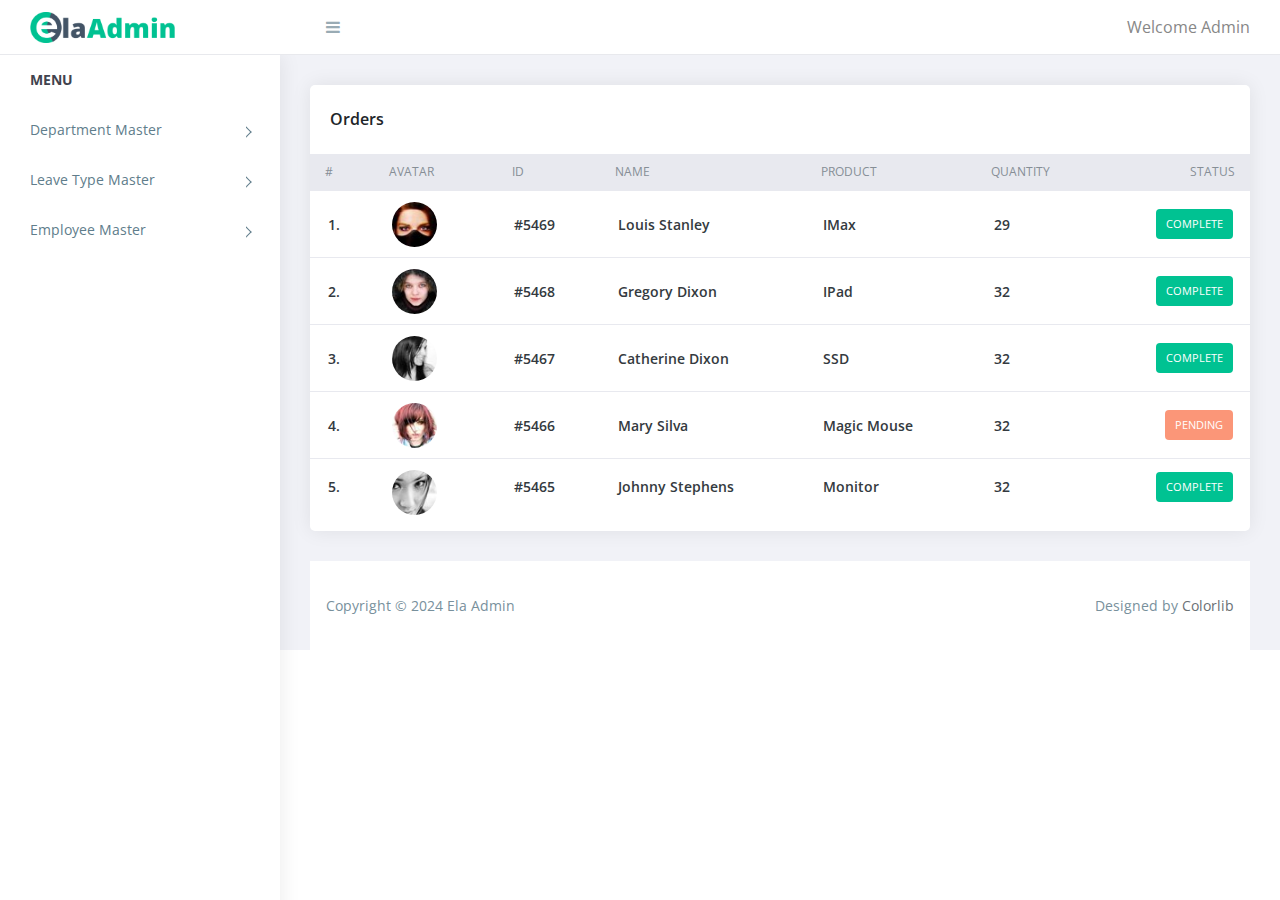
<file: php/ecom/admin/html/index.html>
<!doctype html>
<html class="no-js" lang="">
   <meta http-equiv="content-type" content="text/html;charset=UTF-8" />
   <head>
      <meta charset="utf-8">
      <meta http-equiv="X-UA-Compatible" content="IE=edge">
      <title>Dashboard Page</title>
      <meta name="viewport" content="width=device-width, initial-scale=1">
      <link rel="stylesheet" href="assets/css/normalize.css">
      <link rel="stylesheet" href="assets/css/bootstrap.min.css">
      <link rel="stylesheet" href="assets/css/font-awesome.min.css">
      <link rel="stylesheet" href="assets/css/themify-icons.css">
      <link rel="stylesheet" href="assets/css/pe-icon-7-filled.css">
      <link rel="stylesheet" href="assets/css/flag-icon.min.css">
      <link rel="stylesheet" href="assets/css/cs-skin-elastic.css">
      <link rel="stylesheet" href="assets/css/style.css">
      <link href='https://fonts.googleapis.com/css?family=Open+Sans:400,600,700,800' rel='stylesheet' type='text/css'>
   </head>
   <body>
      <aside id="left-panel" class="left-panel">
         <nav class="navbar navbar-expand-sm navbar-default">
            <div id="main-menu" class="main-menu collapse navbar-collapse">
               <ul class="nav navbar-nav">
                  <li class="menu-title">Menu</li>
                  <li class="menu-item-has-children dropdown">
                     <a href="#" > Department Master</a>
                  </li>
                  <li class="menu-item-has-children dropdown">
                     <a href="#" > Leave Type Master</a>
                  </li>
				  <li class="menu-item-has-children dropdown">
                     <a href="#" > Employee Master</a>
                  </li>
               </ul>
            </div>
         </nav>
      </aside>
      <div id="right-panel" class="right-panel">
         <header id="header" class="header">
            <div class="top-left">
               <div class="navbar-header">
                  <a class="navbar-brand" href="index.html"><img src="images/logo.png" alt="Logo"></a>
                  <a class="navbar-brand hidden" href="index.html"><img src="images/logo2.png" alt="Logo"></a>
                  <a id="menuToggle" class="menutoggle"><i class="fa fa-bars"></i></a>
               </div>
            </div>
            <div class="top-right">
               <div class="header-menu">
                  <div class="user-area dropdown float-right">
                     <a href="#" class="dropdown-toggle active" data-toggle="dropdown" aria-haspopup="true" aria-expanded="false">Welcome Admin</a>
                     <div class="user-menu dropdown-menu">
                        <a class="nav-link" href="#"><i class="fa fa-power-off"></i>Logout</a>
                     </div>
                  </div>
               </div>
            </div>
         </header>
         <div class="content pb-0">
            <div class="orders">
               <div class="row">
                  <div class="col-xl-12">
                     <div class="card">
                        <div class="card-body">
                           <h4 class="box-title">Orders </h4>
                        </div>
                        <div class="card-body--">
                           <div class="table-stats order-table ov-h">
                              <table class="table ">
                                 <thead>
                                    <tr>
                                       <th class="serial">#</th>
                                       <th class="avatar">Avatar</th>
                                       <th>ID</th>
                                       <th>Name</th>
                                       <th>Product</th>
                                       <th>Quantity</th>
                                       <th>Status</th>
                                    </tr>
                                 </thead>
                                 <tbody>
                                    <tr>
                                       <td class="serial">1.</td>
                                       <td class="avatar">
                                          <div class="round-img">
                                             <a href="#"><img class="rounded-circle" src="images/avatar/1.jpg" alt=""></a>
                                          </div>
                                       </td>
                                       <td> #5469 </td>
                                       <td> <span class="name">Louis Stanley</span> </td>
                                       <td> <span class="product">iMax</span> </td>
                                       <td><span class="count">231</span></td>
                                       <td>
                                          <span class="badge badge-complete">Complete</span>
                                       </td>
                                    </tr>
                                    <tr>
                                       <td class="serial">2.</td>
                                       <td class="avatar">
                                          <div class="round-img">
                                             <a href="#"><img class="rounded-circle" src="images/avatar/2.jpg" alt=""></a>
                                          </div>
                                       </td>
                                       <td> #5468 </td>
                                       <td> <span class="name">Gregory Dixon</span> </td>
                                       <td> <span class="product">iPad</span> </td>
                                       <td><span class="count">250</span></td>
                                       <td>
                                          <span class="badge badge-complete">Complete</span>
                                       </td>
                                    </tr>
                                    <tr>
                                       <td class="serial">3.</td>
                                       <td class="avatar">
                                          <div class="round-img">
                                             <a href="#"><img class="rounded-circle" src="images/avatar/3.jpg" alt=""></a>
                                          </div>
                                       </td>
                                       <td> #5467 </td>
                                       <td> <span class="name">Catherine Dixon</span> </td>
                                       <td> <span class="product">SSD</span> </td>
                                       <td><span class="count">250</span></td>
                                       <td>
                                          <span class="badge badge-complete">Complete</span>
                                       </td>
                                    </tr>
                                    <tr>
                                       <td class="serial">4.</td>
                                       <td class="avatar">
                                          <div class="round-img">
                                             <a href="#"><img class="rounded-circle" src="images/avatar/4.jpg" alt=""></a>
                                          </div>
                                       </td>
                                       <td> #5466 </td>
                                       <td> <span class="name">Mary Silva</span> </td>
                                       <td> <span class="product">Magic Mouse</span> </td>
                                       <td><span class="count">250</span></td>
                                       <td>
                                          <span class="badge badge-pending">Pending</span>
                                       </td>
                                    </tr>
                                    <tr class=" pb-0">
                                       <td class="serial">5.</td>
                                       <td class="avatar pb-0">
                                          <div class="round-img">
                                             <a href="#"><img class="rounded-circle" src="images/avatar/6.jpg" alt=""></a>
                                          </div>
                                       </td>
                                       <td> #5465 </td>
                                       <td> <span class="name">Johnny Stephens</span> </td>
                                       <td> <span class="product">Monitor</span> </td>
                                       <td><span class="count">250</span></td>
                                       <td>
                                          <span class="badge badge-complete">Complete</span>
                                       </td>
                                    </tr>
                                 </tbody>
                              </table>
                           </div>
                        </div>
                     </div>
                  </div>
               </div>
            </div>
		  </div>
         <div class="clearfix"></div>
         <footer class="site-footer">
            <div class="footer-inner bg-white">
               <div class="row">
                  <div class="col-sm-6">
                     Copyright &copy; 2024 Ela Admin
                  </div>
                  <div class="col-sm-6 text-right">
                     Designed by <a href="https://colorlib.com/">Colorlib</a>
                  </div>
               </div>
            </div>
         </footer>
      </div>
      <script src="assets/js/vendor/jquery-2.1.4.min.js" type="text/javascript"></script>
      <script src="assets/js/popper.min.js" type="text/javascript"></script>
      <script src="assets/js/plugins.js" type="text/javascript"></script>
      <script src="assets/js/main.js" type="text/javascript"></script>
   </body>
</html>
</file>
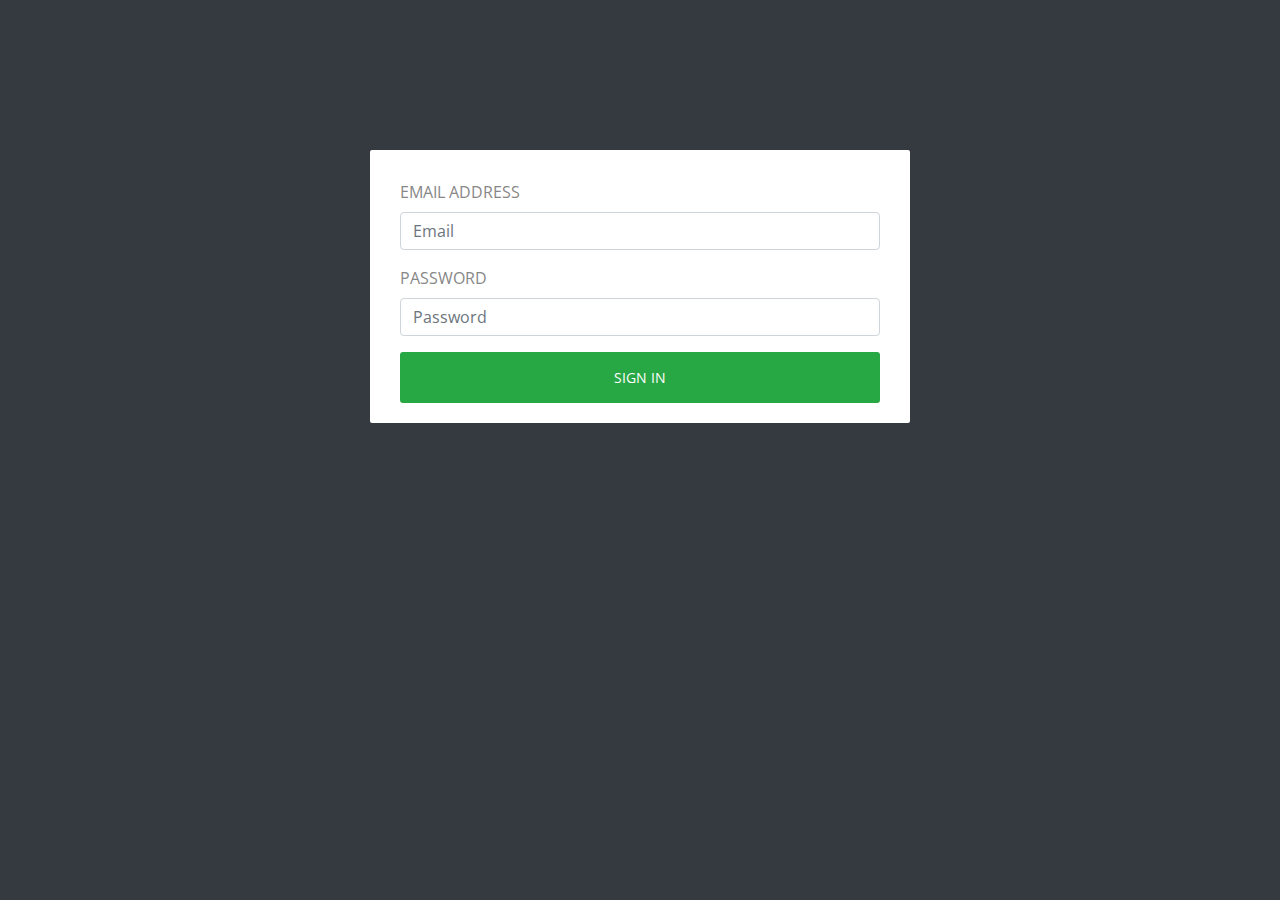
<file: php/ecom/admin/html/login.html>
<!doctype html>
<html class="no-js" lang="">
   <meta http-equiv="content-type" content="text/html;charset=UTF-8" />
   <head>
      <meta charset="utf-8">
      <meta http-equiv="X-UA-Compatible" content="IE=edge">
      <title>Login Page</title>
      <meta name="viewport" content="width=device-width, initial-scale=1">
      <link rel="stylesheet" href="assets/css/normalize.css">
      <link rel="stylesheet" href="assets/css/bootstrap.min.css">
      <link rel="stylesheet" href="assets/css/font-awesome.min.css">
      <link rel="stylesheet" href="assets/css/themify-icons.css">
      <link rel="stylesheet" href="assets/css/pe-icon-7-filled.css">
      <link rel="stylesheet" href="assets/css/flag-icon.min.css">
      <link rel="stylesheet" href="assets/css/cs-skin-elastic.css">
      <link rel="stylesheet" href="assets/css/style.css">
      <link href='https://fonts.googleapis.com/css?family=Open+Sans:400,600,700,800' rel='stylesheet' type='text/css'>
   </head>
   <body class="bg-dark">
      <div class="sufee-login d-flex align-content-center flex-wrap">
         <div class="container">
            <div class="login-content">
               <div class="login-form mt-150">
                  <form>
                     <div class="form-group">
                        <label>Email address</label>
                        <input type="email" class="form-control" placeholder="Email">
                     </div>
                     <div class="form-group">
                        <label>Password</label>
                        <input type="password" class="form-control" placeholder="Password">
                     </div>
                     <button type="submit" class="btn btn-success btn-flat m-b-30 m-t-30">Sign in</button>
					</form>
               </div>
            </div>
         </div>
      </div>
      <script src="assets/js/vendor/jquery-2.1.4.min.js" type="text/javascript"></script>
      <script src="assets/js/popper.min.js" type="text/javascript"></script>
      <script src="assets/js/plugins.js" type="text/javascript"></script>
      <script src="assets/js/main.js" type="text/javascript"></script>
   </body>
</html>
</file>
<file: php/ecom/admin/html/assets/css/themify-icons.css>
@font-face{font-family:themify;src:url(../fonts/themify9f24.eot?-fvbane);src:url(../fonts/themifyd41d.eot?#iefix-fvbane) format('embedded-opentype'),url(../fonts/themify9f24.woff?-fvbane) format('woff'),url(../fonts/themify9f24.ttf?-fvbane) format('truetype'),url(../fonts/themify9f24.svg?-fvbane#themify) format('svg');font-weight:400;font-style:normal}[class^=ti-],[class*=" ti-"]{font-family:themify;speak:none;font-style:normal;font-weight:400;font-variant:normal;text-transform:none;line-height:1;-webkit-font-smoothing:antialiased;-moz-osx-font-smoothing:grayscale}.ti-wand:before{content:"\e600"}.ti-volume:before{content:"\e601"}.ti-user:before{content:"\e602"}.ti-unlock:before{content:"\e603"}.ti-unlink:before{content:"\e604"}.ti-trash:before{content:"\e605"}.ti-thought:before{content:"\e606"}.ti-target:before{content:"\e607"}.ti-tag:before{content:"\e608"}.ti-tablet:before{content:"\e609"}.ti-star:before{content:"\e60a"}.ti-spray:before{content:"\e60b"}.ti-signal:before{content:"\e60c"}.ti-shopping-cart:before{content:"\e60d"}.ti-shopping-cart-full:before{content:"\e60e"}.ti-settings:before{content:"\e60f"}.ti-search:before{content:"\e610"}.ti-zoom-in:before{content:"\e611"}.ti-zoom-out:before{content:"\e612"}.ti-cut:before{content:"\e613"}.ti-ruler:before{content:"\e614"}.ti-ruler-pencil:before{content:"\e615"}.ti-ruler-alt:before{content:"\e616"}.ti-bookmark:before{content:"\e617"}.ti-bookmark-alt:before{content:"\e618"}.ti-reload:before{content:"\e619"}.ti-plus:before{content:"\e61a"}.ti-pin:before{content:"\e61b"}.ti-pencil:before{content:"\e61c"}.ti-pencil-alt:before{content:"\e61d"}.ti-paint-roller:before{content:"\e61e"}.ti-paint-bucket:before{content:"\e61f"}.ti-na:before{content:"\e620"}.ti-mobile:before{content:"\e621"}.ti-minus:before{content:"\e622"}.ti-medall:before{content:"\e623"}.ti-medall-alt:before{content:"\e624"}.ti-marker:before{content:"\e625"}.ti-marker-alt:before{content:"\e626"}.ti-arrow-up:before{content:"\e627"}.ti-arrow-right:before{content:"\e628"}.ti-arrow-left:before{content:"\e629"}.ti-arrow-down:before{content:"\e62a"}.ti-lock:before{content:"\e62b"}.ti-location-arrow:before{content:"\e62c"}.ti-link:before{content:"\e62d"}.ti-layout:before{content:"\e62e"}.ti-layers:before{content:"\e62f"}.ti-layers-alt:before{content:"\e630"}.ti-key:before{content:"\e631"}.ti-import:before{content:"\e632"}.ti-image:before{content:"\e633"}.ti-heart:before{content:"\e634"}.ti-heart-broken:before{content:"\e635"}.ti-hand-stop:before{content:"\e636"}.ti-hand-open:before{content:"\e637"}.ti-hand-drag:before{content:"\e638"}.ti-folder:before{content:"\e639"}.ti-flag:before{content:"\e63a"}.ti-flag-alt:before{content:"\e63b"}.ti-flag-alt-2:before{content:"\e63c"}.ti-eye:before{content:"\e63d"}.ti-export:before{content:"\e63e"}.ti-exchange-vertical:before{content:"\e63f"}.ti-desktop:before{content:"\e640"}.ti-cup:before{content:"\e641"}.ti-crown:before{content:"\e642"}.ti-comments:before{content:"\e643"}.ti-comment:before{content:"\e644"}.ti-comment-alt:before{content:"\e645"}.ti-close:before{content:"\e646"}.ti-clip:before{content:"\e647"}.ti-angle-up:before{content:"\e648"}.ti-angle-right:before{content:"\e649"}.ti-angle-left:before{content:"\e64a"}.ti-angle-down:before{content:"\e64b"}.ti-check:before{content:"\e64c"}.ti-check-box:before{content:"\e64d"}.ti-camera:before{content:"\e64e"}.ti-announcement:before{content:"\e64f"}.ti-brush:before{content:"\e650"}.ti-briefcase:before{content:"\e651"}.ti-bolt:before{content:"\e652"}.ti-bolt-alt:before{content:"\e653"}.ti-blackboard:before{content:"\e654"}.ti-bag:before{content:"\e655"}.ti-move:before{content:"\e656"}.ti-arrows-vertical:before{content:"\e657"}.ti-arrows-horizontal:before{content:"\e658"}.ti-fullscreen:before{content:"\e659"}.ti-arrow-top-right:before{content:"\e65a"}.ti-arrow-top-left:before{content:"\e65b"}.ti-arrow-circle-up:before{content:"\e65c"}.ti-arrow-circle-right:before{content:"\e65d"}.ti-arrow-circle-left:before{content:"\e65e"}.ti-arrow-circle-down:before{content:"\e65f"}.ti-angle-double-up:before{content:"\e660"}.ti-angle-double-right:before{content:"\e661"}.ti-angle-double-left:before{content:"\e662"}.ti-angle-double-down:before{content:"\e663"}.ti-zip:before{content:"\e664"}.ti-world:before{content:"\e665"}.ti-wheelchair:before{content:"\e666"}.ti-view-list:before{content:"\e667"}.ti-view-list-alt:before{content:"\e668"}.ti-view-grid:before{content:"\e669"}.ti-uppercase:before{content:"\e66a"}.ti-upload:before{content:"\e66b"}.ti-underline:before{content:"\e66c"}.ti-truck:before{content:"\e66d"}.ti-timer:before{content:"\e66e"}.ti-ticket:before{content:"\e66f"}.ti-thumb-up:before{content:"\e670"}.ti-thumb-down:before{content:"\e671"}.ti-text:before{content:"\e672"}.ti-stats-up:before{content:"\e673"}.ti-stats-down:before{content:"\e674"}.ti-split-v:before{content:"\e675"}.ti-split-h:before{content:"\e676"}.ti-smallcap:before{content:"\e677"}.ti-shine:before{content:"\e678"}.ti-shift-right:before{content:"\e679"}.ti-shift-left:before{content:"\e67a"}.ti-shield:before{content:"\e67b"}.ti-notepad:before{content:"\e67c"}.ti-server:before{content:"\e67d"}.ti-quote-right:before{content:"\e67e"}.ti-quote-left:before{content:"\e67f"}.ti-pulse:before{content:"\e680"}.ti-printer:before{content:"\e681"}.ti-power-off:before{content:"\e682"}.ti-plug:before{content:"\e683"}.ti-pie-chart:before{content:"\e684"}.ti-paragraph:before{content:"\e685"}.ti-panel:before{content:"\e686"}.ti-package:before{content:"\e687"}.ti-music:before{content:"\e688"}.ti-music-alt:before{content:"\e689"}.ti-mouse:before{content:"\e68a"}.ti-mouse-alt:before{content:"\e68b"}.ti-money:before{content:"\e68c"}.ti-microphone:before{content:"\e68d"}.ti-menu:before{content:"\e68e"}.ti-menu-alt:before{content:"\e68f"}.ti-map:before{content:"\e690"}.ti-map-alt:before{content:"\e691"}.ti-loop:before{content:"\e692"}.ti-location-pin:before{content:"\e693"}.ti-list:before{content:"\e694"}.ti-light-bulb:before{content:"\e695"}.ti-Italic:before{content:"\e696"}.ti-info:before{content:"\e697"}.ti-infinite:before{content:"\e698"}.ti-id-badge:before{content:"\e699"}.ti-hummer:before{content:"\e69a"}.ti-home:before{content:"\e69b"}.ti-help:before{content:"\e69c"}.ti-headphone:before{content:"\e69d"}.ti-harddrives:before{content:"\e69e"}.ti-harddrive:before{content:"\e69f"}.ti-gift:before{content:"\e6a0"}.ti-game:before{content:"\e6a1"}.ti-filter:before{content:"\e6a2"}.ti-files:before{content:"\e6a3"}.ti-file:before{content:"\e6a4"}.ti-eraser:before{content:"\e6a5"}.ti-envelope:before{content:"\e6a6"}.ti-download:before{content:"\e6a7"}.ti-direction:before{content:"\e6a8"}.ti-direction-alt:before{content:"\e6a9"}.ti-dashboard:before{content:"\e6aa"}.ti-control-stop:before{content:"\e6ab"}.ti-control-shuffle:before{content:"\e6ac"}.ti-control-play:before{content:"\e6ad"}.ti-control-pause:before{content:"\e6ae"}.ti-control-forward:before{content:"\e6af"}.ti-control-backward:before{content:"\e6b0"}.ti-cloud:before{content:"\e6b1"}.ti-cloud-up:before{content:"\e6b2"}.ti-cloud-down:before{content:"\e6b3"}.ti-clipboard:before{content:"\e6b4"}.ti-car:before{content:"\e6b5"}.ti-calendar:before{content:"\e6b6"}.ti-book:before{content:"\e6b7"}.ti-bell:before{content:"\e6b8"}.ti-basketball:before{content:"\e6b9"}.ti-bar-chart:before{content:"\e6ba"}.ti-bar-chart-alt:before{content:"\e6bb"}.ti-back-right:before{content:"\e6bc"}.ti-back-left:before{content:"\e6bd"}.ti-arrows-corner:before{content:"\e6be"}.ti-archive:before{content:"\e6bf"}.ti-anchor:before{content:"\e6c0"}.ti-align-right:before{content:"\e6c1"}.ti-align-left:before{content:"\e6c2"}.ti-align-justify:before{content:"\e6c3"}.ti-align-center:before{content:"\e6c4"}.ti-alert:before{content:"\e6c5"}.ti-alarm-clock:before{content:"\e6c6"}.ti-agenda:before{content:"\e6c7"}.ti-write:before{content:"\e6c8"}.ti-window:before{content:"\e6c9"}.ti-widgetized:before{content:"\e6ca"}.ti-widget:before{content:"\e6cb"}.ti-widget-alt:before{content:"\e6cc"}.ti-wallet:before{content:"\e6cd"}.ti-video-clapper:before{content:"\e6ce"}.ti-video-camera:before{content:"\e6cf"}.ti-vector:before{content:"\e6d0"}.ti-themify-logo:before{content:"\e6d1"}.ti-themify-favicon:before{content:"\e6d2"}.ti-themify-favicon-alt:before{content:"\e6d3"}.ti-support:before{content:"\e6d4"}.ti-stamp:before{content:"\e6d5"}.ti-split-v-alt:before{content:"\e6d6"}.ti-slice:before{content:"\e6d7"}.ti-shortcode:before{content:"\e6d8"}.ti-shift-right-alt:before{content:"\e6d9"}.ti-shift-left-alt:before{content:"\e6da"}.ti-ruler-alt-2:before{content:"\e6db"}.ti-receipt:before{content:"\e6dc"}.ti-pin2:before{content:"\e6dd"}.ti-pin-alt:before{content:"\e6de"}.ti-pencil-alt2:before{content:"\e6df"}.ti-palette:before{content:"\e6e0"}.ti-more:before{content:"\e6e1"}.ti-more-alt:before{content:"\e6e2"}.ti-microphone-alt:before{content:"\e6e3"}.ti-magnet:before{content:"\e6e4"}.ti-line-double:before{content:"\e6e5"}.ti-line-dotted:before{content:"\e6e6"}.ti-line-dashed:before{content:"\e6e7"}.ti-layout-width-full:before{content:"\e6e8"}.ti-layout-width-default:before{content:"\e6e9"}.ti-layout-width-default-alt:before{content:"\e6ea"}.ti-layout-tab:before{content:"\e6eb"}.ti-layout-tab-window:before{content:"\e6ec"}.ti-layout-tab-v:before{content:"\e6ed"}.ti-layout-tab-min:before{content:"\e6ee"}.ti-layout-slider:before{content:"\e6ef"}.ti-layout-slider-alt:before{content:"\e6f0"}.ti-layout-sidebar-right:before{content:"\e6f1"}.ti-layout-sidebar-none:before{content:"\e6f2"}.ti-layout-sidebar-left:before{content:"\e6f3"}.ti-layout-placeholder:before{content:"\e6f4"}.ti-layout-menu:before{content:"\e6f5"}.ti-layout-menu-v:before{content:"\e6f6"}.ti-layout-menu-separated:before{content:"\e6f7"}.ti-layout-menu-full:before{content:"\e6f8"}.ti-layout-media-right-alt:before{content:"\e6f9"}.ti-layout-media-right:before{content:"\e6fa"}.ti-layout-media-overlay:before{content:"\e6fb"}.ti-layout-media-overlay-alt:before{content:"\e6fc"}.ti-layout-media-overlay-alt-2:before{content:"\e6fd"}.ti-layout-media-left-alt:before{content:"\e6fe"}.ti-layout-media-left:before{content:"\e6ff"}.ti-layout-media-center-alt:before{content:"\e700"}.ti-layout-media-center:before{content:"\e701"}.ti-layout-list-thumb:before{content:"\e702"}.ti-layout-list-thumb-alt:before{content:"\e703"}.ti-layout-list-post:before{content:"\e704"}.ti-layout-list-large-image:before{content:"\e705"}.ti-layout-line-solid:before{content:"\e706"}.ti-layout-grid4:before{content:"\e707"}.ti-layout-grid3:before{content:"\e708"}.ti-layout-grid2:before{content:"\e709"}.ti-layout-grid2-thumb:before{content:"\e70a"}.ti-layout-cta-right:before{content:"\e70b"}.ti-layout-cta-left:before{content:"\e70c"}.ti-layout-cta-center:before{content:"\e70d"}.ti-layout-cta-btn-right:before{content:"\e70e"}.ti-layout-cta-btn-left:before{content:"\e70f"}.ti-layout-column4:before{content:"\e710"}.ti-layout-column3:before{content:"\e711"}.ti-layout-column2:before{content:"\e712"}.ti-layout-accordion-separated:before{content:"\e713"}.ti-layout-accordion-merged:before{content:"\e714"}.ti-layout-accordion-list:before{content:"\e715"}.ti-ink-pen:before{content:"\e716"}.ti-info-alt:before{content:"\e717"}.ti-help-alt:before{content:"\e718"}.ti-headphone-alt:before{content:"\e719"}.ti-hand-point-up:before{content:"\e71a"}.ti-hand-point-right:before{content:"\e71b"}.ti-hand-point-left:before{content:"\e71c"}.ti-hand-point-down:before{content:"\e71d"}.ti-gallery:before{content:"\e71e"}.ti-face-smile:before{content:"\e71f"}.ti-face-sad:before{content:"\e720"}.ti-credit-card:before{content:"\e721"}.ti-control-skip-forward:before{content:"\e722"}.ti-control-skip-backward:before{content:"\e723"}.ti-control-record:before{content:"\e724"}.ti-control-eject:before{content:"\e725"}.ti-comments-smiley:before{content:"\e726"}.ti-brush-alt:before{content:"\e727"}.ti-youtube:before{content:"\e728"}.ti-vimeo:before{content:"\e729"}.ti-twitter:before{content:"\e72a"}.ti-time:before{content:"\e72b"}.ti-tumblr:before{content:"\e72c"}.ti-skype:before{content:"\e72d"}.ti-share:before{content:"\e72e"}.ti-share-alt:before{content:"\e72f"}.ti-rocket:before{content:"\e730"}.ti-pinterest:before{content:"\e731"}.ti-new-window:before{content:"\e732"}.ti-microsoft:before{content:"\e733"}.ti-list-ol:before{content:"\e734"}.ti-linkedin:before{content:"\e735"}.ti-layout-sidebar-2:before{content:"\e736"}.ti-layout-grid4-alt:before{content:"\e737"}.ti-layout-grid3-alt:before{content:"\e738"}.ti-layout-grid2-alt:before{content:"\e739"}.ti-layout-column4-alt:before{content:"\e73a"}.ti-layout-column3-alt:before{content:"\e73b"}.ti-layout-column2-alt:before{content:"\e73c"}.ti-instagram:before{content:"\e73d"}.ti-google:before{content:"\e73e"}.ti-github:before{content:"\e73f"}.ti-flickr:before{content:"\e740"}.ti-facebook:before{content:"\e741"}.ti-dropbox:before{content:"\e742"}.ti-dribbble:before{content:"\e743"}.ti-apple:before{content:"\e744"}.ti-android:before{content:"\e745"}.ti-save:before{content:"\e746"}.ti-save-alt:before{content:"\e747"}.ti-yahoo:before{content:"\e748"}.ti-wordpress:before{content:"\e749"}.ti-vimeo-alt:before{content:"\e74a"}.ti-twitter-alt:before{content:"\e74b"}.ti-tumblr-alt:before{content:"\e74c"}.ti-trello:before{content:"\e74d"}.ti-stack-overflow:before{content:"\e74e"}.ti-soundcloud:before{content:"\e74f"}.ti-sharethis:before{content:"\e750"}.ti-sharethis-alt:before{content:"\e751"}.ti-reddit:before{content:"\e752"}.ti-pinterest-alt:before{content:"\e753"}.ti-microsoft-alt:before{content:"\e754"}.ti-linux:before{content:"\e755"}.ti-jsfiddle:before{content:"\e756"}.ti-joomla:before{content:"\e757"}.ti-html5:before{content:"\e758"}.ti-flickr-alt:before{content:"\e759"}.ti-email:before{content:"\e75a"}.ti-drupal:before{content:"\e75b"}.ti-dropbox-alt:before{content:"\e75c"}.ti-css3:before{content:"\e75d"}.ti-rss:before{content:"\e75e"}.ti-rss-alt:before{content:"\e75f"}
</file>
<file: php/ecom/admin/html/assets/css/pe-icon-7-filled.css>
@font-face{font-family:pe-icon-7-filled;src:url(../fonts/Pe-icon-7-filled74da.eot?kinggk);src:url(../fonts/Pe-icon-7-filledd41d.eot?#iefixkinggk) format('embedded-opentype'),url(../fonts/Pe-icon-7-filled74da.woff?kinggk) format('woff'),url(../fonts/Pe-icon-7-filled74da.ttf?kinggk) format('truetype'),url(../fonts/Pe-icon-7-filled74da.svg?kinggk#Pe-icon-7-filled) format('svg');font-weight:400;font-style:normal}[class^=pe-7f-],[class*=" pe-7f-"]{display:inline-block;font-family:pe-icon-7-filled;speak:none;font-style:normal;font-weight:400;font-variant:normal;text-transform:none;line-height:1;-webkit-font-smoothing:antialiased;-moz-osx-font-smoothing:grayscale}.pe-7f-album:before{content:"\e625"}.pe-7f-arc:before{content:"\e626"}.pe-7f-back-2:before{content:"\e627"}.pe-7f-bandaid:before{content:"\e628"}.pe-7f-car:before{content:"\e629"}.pe-7f-diamond:before{content:"\e62a"}.pe-7f-door-lock:before{content:"\e62b"}.pe-7f-eyedropper:before{content:"\e62c"}.pe-7f-female:before{content:"\e62d"}.pe-7f-gym:before{content:"\e62e"}.pe-7f-hammer:before{content:"\e62f"}.pe-7f-headphones:before{content:"\e630"}.pe-7f-helm:before{content:"\e631"}.pe-7f-hourglass:before{content:"\e632"}.pe-7f-leaf:before{content:"\e633"}.pe-7f-magic-wand:before{content:"\e634"}.pe-7f-male:before{content:"\e635"}.pe-7f-map-2:before{content:"\e636"}.pe-7f-next-2:before{content:"\e637"}.pe-7f-paint-bucket:before{content:"\e638"}.pe-7f-pendrive:before{content:"\e639"}.pe-7f-photo:before{content:"\e63a"}.pe-7f-piggy:before{content:"\e63b"}.pe-7f-plugin:before{content:"\e63c"}.pe-7f-refresh-2:before{content:"\e63d"}.pe-7f-rocket:before{content:"\e63e"}.pe-7f-settings:before{content:"\e63f"}.pe-7f-shield:before{content:"\e640"}.pe-7f-smile:before{content:"\e641"}.pe-7f-usb:before{content:"\e642"}.pe-7f-vector:before{content:"\e643"}.pe-7f-wine:before{content:"\e644"}.pe-7f-cloud-upload:before{content:"\e605"}.pe-7f-angle-up:before{content:"\e601"}.pe-7f-cloud-download:before{content:"\e606"}.pe-7f-angle-right:before{content:"\e602"}.pe-7f-angle-left:before{content:"\e603"}.pe-7f-angle-down:before{content:"\e604"}.pe-7f-wallet:before{content:"\e680"}.pe-7f-volume2:before{content:"\e681"}.pe-7f-volume1:before{content:"\e682"}.pe-7f-voicemail:before{content:"\e683"}.pe-7f-video:before{content:"\e684"}.pe-7f-user:before{content:"\e685"}.pe-7f-upload:before{content:"\e686"}.pe-7f-unlock:before{content:"\e687"}.pe-7f-umbrella:before{content:"\e688"}.pe-7f-trash:before{content:"\e689"}.pe-7f-tools:before{content:"\e68a"}.pe-7f-timer:before{content:"\e68b"}.pe-7f-ticket:before{content:"\e68c"}.pe-7f-target:before{content:"\e68d"}.pe-7f-sun:before{content:"\e68e"}.pe-7f-study:before{content:"\e68f"}.pe-7f-stopwatch:before{content:"\e690"}.pe-7f-star:before{content:"\e691"}.pe-7f-speaker:before{content:"\e692"}.pe-7f-signal:before{content:"\e693"}.pe-7f-shuffle:before{content:"\e694"}.pe-7f-shopbag:before{content:"\e695"}.pe-7f-share:before{content:"\e696"}.pe-7f-server:before{content:"\e697"}.pe-7f-search:before{content:"\e698"}.pe-7f-science:before{content:"\e699"}.pe-7f-ribbon:before{content:"\e69a"}.pe-7f-repeat:before{content:"\e69b"}.pe-7f-refresh:before{content:"\e69c"}.pe-7f-refresh-cloud:before{content:"\e69d"}.pe-7f-radio:before{content:"\e69e"}.pe-7f-print:before{content:"\e69f"}.pe-7f-prev:before{content:"\e6a0"}.pe-7f-power:before{content:"\e6a1"}.pe-7f-portfolio:before{content:"\e6a2"}.pe-7f-plus:before{content:"\e6a3"}.pe-7f-play:before{content:"\e6a4"}.pe-7f-plane:before{content:"\e6a5"}.pe-7f-photo-gallery:before{content:"\e6a6"}.pe-7f-phone:before{content:"\e6a7"}.pe-7f-pen:before{content:"\e6a8"}.pe-7f-paper-plane:before{content:"\e6a9"}.pe-7f-bluetooth:before{content:"\e607"}.pe-7f-paint:before{content:"\e6aa"}.pe-7f-wristwatch:before{content:"\e608"}.pe-7f-notebook:before{content:"\e6ab"}.pe-7f-world:before{content:"\e609"}.pe-7f-note:before{content:"\e6ac"}.pe-7f-volume:before{content:"\e60a"}.pe-7f-paperclip:before{content:"\e614"}.pe-7f-news-paper:before{content:"\e6ae"}.pe-7f-note2:before{content:"\e615"}.pe-7f-musiclist:before{content:"\e6af"}.pe-7f-network:before{content:"\e616"}.pe-7f-music:before{content:"\e6b0"}.pe-7f-mouse:before{content:"\e6b1"}.pe-7f-cash:before{content:"\e621"}.pe-7f-more:before{content:"\e6b2"}.pe-7f-add-user:before{content:"\e622"}.pe-7f-moon:before{content:"\e6b3"}.pe-7f-way:before{content:"\e623"}.pe-7f-monitor:before{content:"\e6b4"}.pe-7f-bottom-arrow:before{content:"\e624"}.pe-7f-micro:before{content:"\e6b5"}.pe-7f-medal:before{content:"\e618"}.pe-7f-menu:before{content:"\e6b6"}.pe-7f-like2:before{content:"\e619"}.pe-7f-map:before{content:"\e6b7"}.pe-7f-left-arrow:before{content:"\e61a"}.pe-7f-map-marker:before{content:"\e6b8"}.pe-7f-key:before{content:"\e61b"}.pe-7f-mail:before{content:"\e6b9"}.pe-7f-joy:before{content:"\e61c"}.pe-7f-mail-open:before{content:"\e6ba"}.pe-7f-id:before{content:"\e61d"}.pe-7f-mail-open-file:before{content:"\e6bb"}.pe-7f-film:before{content:"\e61e"}.pe-7f-magnet:before{content:"\e6bc"}.pe-7f-disk:before{content:"\e61f"}.pe-7f-loop:before{content:"\e6bd"}.pe-7f-delete-user:before{content:"\e620"}.pe-7f-look:before{content:"\e6be"}.pe-7f-pin:before{content:"\e613"}.pe-7f-lock:before{content:"\e6bf"}.pe-7f-users:before{content:"\e60b"}.pe-7f-lintern:before{content:"\e6c0"}.pe-7f-user-female:before{content:"\e60c"}.pe-7f-link:before{content:"\e6c1"}.pe-7f-up-arrow:before{content:"\e60d"}.pe-7f-like:before{content:"\e6c2"}.pe-7f-switch:before{content:"\e60e"}.pe-7f-light:before{content:"\e6c3"}.pe-7f-scissors:before{content:"\e60f"}.pe-7f-less:before{content:"\e6c4"}.pe-7f-safe:before{content:"\e610"}.pe-7f-keypad:before{content:"\e6c5"}.pe-7f-right-arrow:before{content:"\e611"}.pe-7f-junk:before{content:"\e6c6"}.pe-7f-plug:before{content:"\e612"}.pe-7f-info:before{content:"\e6c7"}.pe-7f-mute:before{content:"\e617"}.pe-7f-home:before{content:"\e6c8"}.pe-7f-help2:before{content:"\e6c9"}.pe-7f-help1:before{content:"\e6ca"}.pe-7f-graph3:before{content:"\e6cc"}.pe-7f-graph2:before{content:"\e6cd"}.pe-7f-graph1:before{content:"\e6ce"}.pe-7f-graph:before{content:"\e6cf"}.pe-7f-global:before{content:"\e6d0"}.pe-7f-gleam:before{content:"\e6d1"}.pe-7f-glasses:before{content:"\e6d2"}.pe-7f-gift:before{content:"\e6d3"}.pe-7f-folder:before{content:"\e6d4"}.pe-7f-flag:before{content:"\e6d5"}.pe-7f-filter:before{content:"\e6d6"}.pe-7f-file:before{content:"\e6d7"}.pe-7f-expand:before{content:"\e6d8"}.pe-7f-expand1:before{content:"\e6d9"}.pe-7f-edit:before{content:"\e6da"}.pe-7f-drop:before{content:"\e6db"}.pe-7f-drawer:before{content:"\e6dc"}.pe-7f-download:before{content:"\e6dd"}.pe-7f-display2:before{content:"\e6de"}.pe-7f-display1:before{content:"\e6df"}.pe-7f-diskette:before{content:"\e6e0"}.pe-7f-date:before{content:"\e6e1"}.pe-7f-cup:before{content:"\e6e2"}.pe-7f-culture:before{content:"\e6e3"}.pe-7f-crop:before{content:"\e6e4"}.pe-7f-credit:before{content:"\e6e5"}.pe-7f-copy-file:before{content:"\e6e6"}.pe-7f-config:before{content:"\e6e7"}.pe-7f-compass:before{content:"\e6e8"}.pe-7f-comment:before{content:"\e6e9"}.pe-7f-coffee:before{content:"\e6ea"}.pe-7f-cloud:before{content:"\e6eb"}.pe-7f-clock:before{content:"\e6ec"}.pe-7f-check:before{content:"\e6ed"}.pe-7f-chat:before{content:"\e6ee"}.pe-7f-cart:before{content:"\e6ef"}.pe-7f-camera:before{content:"\e6f0"}.pe-7f-call:before{content:"\e6f1"}.pe-7f-calculator:before{content:"\e6f2"}.pe-7f-browser:before{content:"\e6f3"}.pe-7f-box1:before{content:"\e6f5"}.pe-7f-box:before{content:"\e6f6"}.pe-7f-bookmarks:before{content:"\e6f7"}.pe-7f-bicycle:before{content:"\e6f8"}.pe-7f-bell:before{content:"\e6f9"}.pe-7f-battery:before{content:"\e6fa"}.pe-7f-ball:before{content:"\e6fb"}.pe-7f-back:before{content:"\e6fc"}.pe-7f-attention:before{content:"\e6fd"}.pe-7f-anchor:before{content:"\e6fe"}.pe-7f-albums:before{content:"\e6ff"}.pe-7f-alarm:before{content:"\e700"}.pe-7f-airplay:before{content:"\e701"}.pe-7f-close:before{content:"\e600"}.pe-7f-next:before{content:"\e6ad"}
</file>
<file: php/ecom/admin/html/assets/css/cs-skin-elastic.css>
@font-face{font-family:icomoon;src:url(../fonts/icomoon/icomoon2ec0.eot?-rdnm34);src:url(../fonts/icomoon/icomoond41d.eot?#iefix-rdnm34) format('embedded-opentype'),url(../fonts/icomoon/icomoon2ec0.woff?-rdnm34) format('woff'),url(../fonts/icomoon/icomoon2ec0.ttf?-rdnm34) format('truetype'),url(../fonts/icomoon/icomoon2ec0.svg?-rdnm34#icomoon) format('svg');font-weight:400;font-style:normal}div.cs-skin-elastic{background:0 0;font-size:1.5em;font-weight:700;color:#5b8583}@media screen and (max-width:30em){div.cs-skin-elastic{font-size:1em}}.cs-skin-elastic>span{background-color:#fff;z-index:100}.cs-skin-elastic>span::after{font-family:icomoon;content:'\e005';-webkit-backface-visibility:hidden;backface-visibility:hidden}.cs-skin-elastic .cs-options{overflow:visible;background:0 0;opacity:1;visibility:visible;padding-bottom:1.25em;pointer-events:none}.cs-skin-elastic.cs-active .cs-options{pointer-events:auto}.cs-skin-elastic .cs-options>ul::before{content:'';position:absolute;width:100%;height:100%;left:0;top:0;-webkit-transform:scale3d(1,0,1);transform:scale3d(1,0,1);background:#fff;-webkit-transform-origin:50% 0%;transform-origin:50% 0%;-webkit-transition:-webkit-transform .3s;transition:transform .3s}.cs-skin-elastic.cs-active .cs-options>ul::before{-webkit-transform:scale3d(1,1,1);transform:scale3d(1,1,1);-webkit-transition:none;transition:none;-webkit-animation:expand .6s ease-out;animation:expand .6s ease-out}.cs-skin-elastic .cs-options ul li{opacity:0;-webkit-transform:translate3d(0,-25px,0);transform:translate3d(0,-25px,0);-webkit-transition:opacity .15s,-webkit-transform .15s;transition:opacity .15s,transform .15s}.cs-skin-elastic.cs-active .cs-options ul li{-webkit-transform:translate3d(0,0,0);transform:translate3d(0,0,0);opacity:1;-webkit-transition:none;transition:none;-webkit-animation:bounce .6s ease-out;animation:bounce .6s ease-out}.cs-skin-elastic .cs-options span{background-repeat:no-repeat;background-position:1.5em 50%;background-size:2em auto;padding:.8em 1em .8em 4em}.cs-skin-elastic .cs-options span:hover,.cs-skin-elastic .cs-options li.cs-focus span,.cs-skin-elastic .cs-options .cs-selected span{color:#1e4c4a}.cs-skin-elastic .cs-options .cs-selected span::after{content:''}.cs-skin-elastic .cs-options li.flag-france span{background-image:url(../img/france.html)}.cs-skin-elastic .cs-options li.flag-brazil span{background-image:url(../img/brazil.html)}.cs-skin-elastic .cs-options li.flag-safrica span{background-image:url(../img/south-africa.html)}.cs-skin-elastic .cs-options li.flag-argentina span{background-image:url(../img/argentina.html)}@-webkit-keyframes expand{0%{-webkit-transform:scale3d(1,0,1)}25%{-webkit-transform:scale3d(1,1.2,1)}50%{-webkit-transform:scale3d(1,.85,1)}75%{-webkit-transform:scale3d(1,1.05,1)}100%{-webkit-transform:scale3d(1,1,1)}}@keyframes expand{0%{-webkit-transform:scale3d(1,0,1);transform:scale3d(1,0,1)}25%{-webkit-transform:scale3d(1,1.2,1);transform:scale3d(1,1.2,1)}50%{-webkit-transform:scale3d(1,.85,1);transform:scale3d(1,.85,1)}75%{-webkit-transform:scale3d(1,1.05,1);transform:scale3d(1,1.05,1)}100%{-webkit-transform:scale3d(1,1,1);transform:scale3d(1,1,1)}}@-webkit-keyframes bounce{0%{-webkit-transform:translate3d(0,-25px,0);opacity:0}25%{-webkit-transform:translate3d(0,10px,0)}50%{-webkit-transform:translate3d(0,-6px,0)}75%{-webkit-transform:translate3d(0,2px,0)}100%{-webkit-transform:translate3d(0,0,0);opacity:1}}@keyframes bounce{0%{-webkit-transform:translate3d(0,-25px,0);transform:translate3d(0,-25px,0);opacity:0}25%{-webkit-transform:translate3d(0,10px,0);transform:translate3d(0,10px,0)}50%{-webkit-transform:translate3d(0,-6px,0);transform:translate3d(0,-6px,0)}75%{-webkit-transform:translate3d(0,2px,0);transform:translate3d(0,2px,0)}100%{-webkit-transform:translate3d(0,0,0);transform:translate3d(0,0,0);opacity:1}}div.cs-select{display:inline-block;vertical-align:middle;position:relative;text-align:left;background:#f1f2f7;z-index:100;width:100%;max-width:80px;margin-left:25px;-webkit-touch-callout:none;-webkit-user-select:none;-khtml-user-select:none;-moz-user-select:none;-ms-user-select:none;user-select:none}div.cs-select:focus{outline:none}.cs-select select{display:none}.cs-select span{display:block;position:relative;cursor:pointer;padding:9px 15px;white-space:nowrap;overflow:hidden;text-overflow:ellipsis}.cs-select>span::after,.cs-select .cs-selected span::after{speak:none;position:absolute;top:50%;-webkit-transform:translateY(-50%);transform:translateY(-50%);-webkit-font-smoothing:antialiased;-moz-osx-font-smoothing:grayscale}.cs-select>span::after{content:"\f107";font-family:fontawesome;right:1em}.cs-select .cs-selected span::after{content:'\2713';margin-left:1em}.cs-select.cs-active>span::after{-webkit-transform:translateY(-50%) rotate(180deg);transform:translateY(-50%) rotate(180deg)}div.cs-active{z-index:200}.cs-select .cs-options{position:absolute;overflow:hidden;width:100%;background:#f1f2f7;visibility:hidden}.cs-select.cs-active .cs-options{visibility:visible}.cs-select ul{list-style:none;margin:0;padding:0;width:100%}.cs-select ul span{padding:5px 15px}.cs-select ul li{display:block}.cs-select ul li.cs-focus span{background-color:#ddd}.cs-select li.cs-optgroup ul{padding-left:1em}.cs-select li.cs-optgroup>span{cursor:default}
</file>
<file: php/ecom/admin/html/assets/css/style.css>
@import "https://fonts.googleapis.com/css?family=Open+Sans:400,600,700";
@import "https://fonts.googleapis.com/css?family=Open+Sans:400,600,700";
.bg-flat-color-1 {
    background: #00c292
}

.bg-flat-color-2 {
    background: #ab8ce4
}

.bg-flat-color-3 {
    background: #03a9f3
}

.bg-flat-color-4 {
    background: #fb9678
}

.bg-flat-color-5 {
    background: #66bb6a
}

.bg-flat-color-6 {
    background: #5c6bc0
}

.bg-transparent {
    background-color: transparent
}

.white-color {
    color: #fff
}

.flat-color-1 {
    color: #00c292
}

.flat-color-2 {
    color: #ab8ce4
}

.flat-color-3 {
    color: #03a9f3
}

.flat-color-4 {
    color: #fb9678
}

.flat-color-5 {
    color: #66bb6a
}

.flat-color-6 {
    color: #5c6bc0
}

.bg-twitter {
    background: #1da1f2
}

.bg-facebook {
    background: #3b5998
}

.bg-instagram {
    background: #833ab4
}

.bg- {
    background: #ef5350
}

.bg- {
    background: #4dbd74
}

.bg- {
    background: #66bb6a
}

.bg-white {
    background-color: #fff
}

.fade-5 {
    opacity: .5
}

.icon-lg {
    font-size: 4.68em
}

.fw-r {
    font-weight: 400
}

.color-gray {
    color: #868e96
}

.text-up {
    text-transform: uppercase
}

.br-0 {
    border: none!important
}

.black-rgba {
    background-color: rgba(0, 0, 0, .15)!important
}

.color-white {
    color: #fff!important
}

.color-red {
    color: #dc3545
}

.font-3xl {
    font-size: 2.8125em
}

.font-4xl {
    font-size: 3.75em
}

.width-90 {
    width: 90px
}

.height-15 {
    height: 15px
}

.height-93 {
    height: 93px
}

.height-100 {
    height: 100px
}

.inline-block {
    display: inline-block
}

.mb-15 {
    margin-bottom: 15px
}

.bg-flat-color-1 {
    background: #00c292
}

.bg-flat-color-2 {
    background: #ab8ce4
}

.bg-flat-color-3 {
    background: #03a9f3
}

.bg-flat-color-4 {
    background: #fb9678
}

.bg-flat-color-5 {
    background: #66bb6a
}

.bg-flat-color-6 {
    background: #5c6bc0
}

.bg-transparent {
    background-color: transparent
}

.white-color {
    color: #fff
}

.flat-color-1 {
    color: #00c292
}

.flat-color-2 {
    color: #ab8ce4
}

.flat-color-3 {
    color: #03a9f3
}

.flat-color-4 {
    color: #fb9678
}

.flat-color-5 {
    color: #66bb6a
}

.flat-color-6 {
    color: #5c6bc0
}

.bg-twitter {
    background: #1da1f2
}

.bg-facebook {
    background: #3b5998
}

.bg-instagram {
    background: #833ab4
}

.bg- {
    background: #ef5350
}

.bg- {
    background: #4dbd74
}

.bg- {
    background: #66bb6a
}

.bg-white {
    background-color: #fff
}

.fade-5 {
    opacity: .5
}

.icon-lg {
    font-size: 4.68em
}

.fw-r {
    font-weight: 400
}

.color-gray {
    color: #868e96
}

.text-up {
    text-transform: uppercase
}

.br-0 {
    border: none!important
}

.black-rgba {
    background-color: rgba(0, 0, 0, .15)!important
}

.color-white {
    color: #fff!important
}

.color-red {
    color: #dc3545
}

.font-3xl {
    font-size: 2.8125em
}

.font-4xl {
    font-size: 3.75em
}

.width-90 {
    width: 90px
}

.height-15 {
    height: 15px
}

.height-93 {
    height: 93px
}

.height-100 {
    height: 100px
}

.inline-block {
    display: inline-block
}

.mb-15 {
    margin-bottom: 15px
}

.tdl-holder {
    margin: 0 auto
}

.tdl-holder ul {
    list-style: none;
    margin: 0;
    padding: 0
}

.tdl-holder li {
    position: relative;
    background-color: transparent;
    list-style: outside none none;
    margin: 0;
    padding: 7px 0
}

.tdl-holder li:after,
.tdl-holder li:before {
    content: "\f142";
    top: 24px;
    position: absolute;
    font: normal normal normal 14px/1 FontAwesome;
    -webkit-font-smoothing: antialiased;
    -moz-osx-font-smoothing: grayscale;
    z-index: 99;
    color: #99abb4
}

.tdl-holder li:after {
    left: 10px
}

.tdl-holder li:before {
    left: 14px
}

.tdl-holder li span {
    margin-left: 30px;
    vertical-align: middle;
    -webkit-transition: all .2s linear;
    transition: all .2s linear
}

.tdl-holder label {
    cursor: pointer;
    display: block;
    line-height: 50px;
    padding: 0 15px;
    padding-left: 30px;
    position: relative;
    margin: 0!important;
    background: #fafafa;
    color: #99abb4;
    font-size: 15px;
    -webkit-transition: all .2s linear;
    transition: all .2s linear
}

.tdl-holder label:hover {
    background-color: rgba(153, 171, 180, .1)
}

.tdl-holder label a {
    border-radius: 50%;
    color: rgba(153, 171, 180, .5);
    float: right;
    line-height: normal;
    margin-top: 15px;
    text-align: center;
    text-decoration: none;
    height: 16px;
    width: 20px;
    -webkit-transition: all .2s linear;
    transition: all .2s linear
}

.tdl-holder label a:hover {
    color: rgba(153, 171, 180, .8)
}

.tdl-holder input[type=checkbox] {
    cursor: pointer;
    opacity: 0;
    position: absolute
}

.tdl-holder input[type=checkbox]+i {
    border: 1px solid rgba(153, 171, 180, .3);
    display: block;
    height: 18px;
    position: absolute;
    top: 15px;
    width: 18px;
    z-index: 1
}

.tdl-holder input[type=checkbox]:checked+i::after {
    content: "\e64c";
    font-family: themify;
    display: block;
    color: rgba(153, 171, 180, .5);
    left: 0;
    position: absolute;
    top: -16px;
    z-index: 2
}

.tdl-holder input[type=checkbox]:checked~span {
    text-decoration: line-through
}

.tdl-holder input[type=text] {
    height: 60px;
    margin-top: 20px;
    font-size: 14px
}

.transition {
    -webkit-transition: all .3s ease;
    transition: all .3s ease
}

body {
    display: table;
    font-family: open sans, sans-serif;
    font-size: 16px;
    width: 100%
}

p {
    font-size: 16px;
    font-family: open sans, sans-serif;
    font-weight: 400;
    line-height: 24px;
    color: #878787
}

p:focus {
    border: none;
    outline: 0
}

a,
button {
    text-decoration: none;
    outline: none!important;
    color: #878787;
    -webkit-transition: all .25s ease;
    transition: all .25s ease
}

a:hover,
a:focus {
    text-decoration: none;
    color: #000
}

h1,
h2,
h3,
h4,
h5,
h6 {
    margin: 0
}

h5 {
    font-size: 1em
}

ul,
ol {
    padding-left: 0
}

.btn:focus,
button:focus {
    -webkit-box-shadow: none!important;
    box-shadow: none!important;
    outline: 0
}

.btn.disabled,
.btn:disabled {
    cursor: not-allowed
}

img {
    max-width: 100%
}

.modal-header {
    display: block
}

.mb-0 {
    margin-bottom: 0
}

.pb-0 {
    padding-bottom: 0
}

.ov-h {
    overflow: hidden
}

.btn,
button,
input,
textarea {
    -webkit-box-shadow: none;
    box-shadow: none;
    outline: 0!important
}

.no-padding {
    padding: 0!important
}

.progress-thin {
    border-radius: 0;
    height: 5px
}

canvas {
    max-width: 100%
}

.btn {
    border-radius: 3px
}

.text-muted {
    font-size: 14px
}

.text-muted.muted-black {
    color: #333648!important;
    font-weight: 600
}

.progress-box {
    margin-bottom: 30px
}

.progress-box .por-title {
    font-size: 1em;
    font-weight: 600;
    color: #868e96;
    padding-bottom: 5px
}

.progress-box .por-txt {
    font-size: 13px;
    padding-bottom: 5px
}

.order-table {
    position: relative
}

.order-table:after,
.order-table:before {
    content: "";
    position: absolute;
    top: 0;
    height: 37px;
    width: 10px;
    background: #e8e9ef
}

.order-table:after {
    right: -1px
}

.order-table:before {
    left: -1px
}

.order-table tr th {
    background: #e8e9ef
}

.order-table tr td:last-child,
.order-table tr th:last-child {
    text-align: right
}

.order-table tr:last-child td {
    border: none
}

.order-table .badge {
    color: #fff;
    padding: 10px;
    text-transform: uppercase;
    font-weight: 400
}

.order-table .badge-complete {
    background: #00c292
}

.order-table .badge-pending {
    background: #fb9678
}

.messenger-box {
    padding-top: 15px
}

.messenger-box ul {
    padding-left: 0;
    display: inline-block;
    width: 100%;
    padding-bottom: 15px
}

.messenger-box li {
    list-style: none;
    padding-bottom: 20px
}

.messenger-box .avatar {
    width: 64px;
    float: left
}

.messenger-box .avatar img {
    border-radius: 100%
}

.messenger-box .avatar .send-time {
    font-size: 11px;
    text-align: center;
    padding-top: 5px
}

.messenger-box .msg-box {
    margin-left: 84px
}

.messenger-box .inner-box {
    position: relative;
    border-radius: 10px;
    background-color: #f1f2f7;
    font-size: 14px;
    color: #9aa0a4;
    padding: 14px 20px;
    display: table
}

.messenger-box .inner-box .name {
    font-size: 16px;
    padding-bottom: 10px
}

.messenger-box .inner-box:after {
    content: "";
    position: absolute;
    top: 10px;
    left: -18px;
    width: 18px;
    height: 18px;
    border-style: solid;
    border-width: 9px;
    border-color: transparent #f1f2f7 transparent transparent
}

.messenger-box .msg-sent .avatar,
.messenger-box .msg-sent .msg-box {
    float: right
}

.messenger-box .msg-sent .msg-box {
    margin-left: 0;
    margin-right: 20px
}

.messenger-box .msg-sent .inner-box:after {
    left: inherit;
    right: -18px;
    border-color: transparent transparent transparent #f1f2f7
}

.messenger-box .send-mgs {
    margin-top: 20px;
    margin-bottom: 9px;
    position: relative
}

.messenger-box .send-mgs .yourmsg {
    margin-right: 55px
}

.messenger-box .send-mgs .yourmsg input {
    border: 1px solid #eceff1;
    height: 40px;
    line-height: 40px;
    font-size: 14px;
    border-radius: 7px
}

.messenger-box .send-mgs .msg-send-btn {
    background: #03a9f3;
    color: #fff;
    font-size: 28px;
    border-radius: 7px;
    padding: 0;
    text-align: center;
    height: 40px;
    width: 40px;
    position: absolute;
    right: 0;
    top: 0
}

aside.left-panel {
    background: #fff;
    height: 100vh;
    padding: 0;
    vertical-align: top;
    width: 280px;
    -webkit-box-shadow: 1px 0 20px rgba(0, 0, 0, .08);
    box-shadow: 1px 0 20px rgba(0, 0, 0, .08);
    position: fixed;
    left: 0;
    bottom: 0;
    top: 55px;
    z-index: 999
}

aside.left-panel:hover {
    overflow-x: scroll
}

.open aside.left-panel:hover {
    overflow-x: inherit
}

.small-device .right-panel {
    margin-left: 83px
}

.navbar {
    background: #fff;
    border-radius: 0;
    border: none;
    display: inline-block;
    margin: 0;
    padding: 0;
    vertical-align: top
}

.navbar .main-menu {
    float: left;
    padding: 0;
    padding-bottom: 50px
}

.navbar .menu-title {
    color: #41434d;
    clear: both;
    display: block;
    font-family: open sans;
    font-size: 14px;
    font-weight: 700;
    line-height: 50px;
    padding: 0;
    text-transform: uppercase;
    width: 100%
}

.navbar .navbar-nav {
    float: none;
    position: relative
}

.navbar .navbar-nav>li {
    padding-left: 30px;
    padding-right: 30px
}

.navbar .navbar-nav>li.active {
    background: #fafafa
}

.navbar .navbar-nav li {
    width: 100%
}

.navbar .navbar-nav li.active .menu-icon,
.navbar .navbar-nav li:hover .toggle_nav_button:before,
.navbar .navbar-nav li .toggle_nav_button.nav-open:before {
    color: #03a9f3
}

.navbar .navbar-nav li .dropdown-toggle:after {
    display: none
}

.navbar .navbar-nav li>a {
    background: 0 0!important;
    color: #607d8b;
    display: inline-block;
    font-size: 14px;
    line-height: 26px;
    padding: 10px 0;
    position: relative;
    width: 100%
}

.navbar .navbar-nav li>a:hover,
.navbar .navbar-nav li>a:hover .menu-icon {
    color: #03a9f3
}

.navbar .navbar-nav li>a .menu-icon {
    color: #607d8b;
    float: left;
    margin-top: 8px;
    width: 55px;
    text-align: left;
    z-index: 9
}

.navbar .navbar-nav li>a .menu-title-text {
    font-size: 14px
}

.navbar .navbar-nav li>a .badge {
    border-radius: 0;
    font-weight: 600;
    float: right;
    margin: 6px 0 0;
    padding: .4em .5em
}

.navbar .navbar-nav li.menu-item-has-children {
    position: relative
}

.navbar .navbar-nav li.menu-item-has-children a {
    line-height: 30px
}

.navbar .navbar-nav li.menu-item-has-children a:before {
    content: "";
    position: absolute;
    top: 23px;
    right: 0;
    width: 8px;
    height: 8px;
    border-style: solid;
    border-width: 1px;
    border-color: #607d8b #607d8b transparent transparent;
    -webkit-transform: rotate(45deg);
    transform: rotate(45deg);
    -webkit-transition: all .25s ease;
    transition: all .25s ease
}

.navbar .navbar-nav li.menu-item-has-children a:hover:before {
    border-color: #03a9f3 #03a9f3 transparent transparent
}

.navbar .navbar-nav li.menu-item-has-children .sub-menu {
    background: #fff;
    border: none;
    -webkit-box-shadow: none;
    box-shadow: none;
    overflow-y: hidden;
    padding: 0 0 0 35px
}

.navbar .navbar-nav li.menu-item-has-children .sub-menu li {
    position: relative
}

.navbar .navbar-nav li.menu-item-has-children .sub-menu i {
    color: #c8c9ce;
    float: left;
    padding: 0;
    position: absolute;
    left: 0;
    font-size: 14px;
    top: 9px
}

.navbar .navbar-nav li.menu-item-has-children .sub-menu a {
    padding: 2px 0 2px 30px
}

.navbar .navbar-nav li.menu-item-has-children .sub-menu a:before {
    content: '';
    display: none
}

.navbar .navbar-nav li.menu-item-has-children .sub-menu a .menu-icon {
    top: 13px;
    text-align: left;
    width: 25px
}

.navbar .navbar-nav li.menu-item-has-children.show a:before {
    border-color: transparent #607d8b #607d8b transparent;
    top: 20px;
    right: -5px
}

.navbar .navbar-nav li.menu-item-has-children.show a:hover:before {
    border-color: transparent #03a9f3 #03a9f3 transparent
}

.navbar .navbar-nav li.menu-item-has-children.show .sub-menu {
    max-height: 1000px;
    opacity: 1;
    position: static!important
}

.navbar .navbar-nav>.active>a,
.navbar .navbar-nav>.active>a:focus,
.navbar .navbar-nav>.active>a:hover {
    color: #03a9f3
}

.navbar-nav li span.count {
    background: #a9d86e;
    border-radius: 50%;
    color: #fff;
    font-family: open sans;
    font-size: 9px;
    font-weight: 700;
    float: right;
    height: 20px;
    width: 20px;
    line-height: 20px;
    margin-right: 15px;
    text-align: center
}

.open .navbar .navbar-brand.hidden {
    display: block
}

.open .sub-menu .subtitle {
    display: block;
    font-size: 15px;
    line-height: 35px;
    color: #607d8b;
    border-bottom: 1px solid rgba(96, 125, 139, .15)
}

.open .sub-menu i {
    left: 15px!important
}

.sub-menu .subtitle {
    display: none
}

.sub-menu .subtitle>.menu-icon {
    display: none
}

.open aside.left-panel {
    max-width: 83px;
    width: 83px
}

.open aside.left-panel .navbar .navbar-header {
    padding: 0
}

.open aside.left-panel .navbar .navbar-brand {
    display: none
}

.open aside.left-panel .navbar .navbar-brand.hidden {
    display: block!important;
    text-align: center;
    width: 100%
}

.open aside.left-panel .navbar .navbar-brand.hidden img {
    max-width: 100%;
    margin: 0 auto
}

.open aside.left-panel .navbar .navbar-brand.d-md-none {
    display: block!important;
    margin: 13px 0 0;
    min-height: 67px;
    padding: 0;
    text-align: center
}

.open aside.left-panel .navbar .navbar-nav:before {
    display: none!important
}

.open aside.left-panel .navbar .navbar-nav li {
    position: relative;
    padding: 0 15px
}

.open aside.left-panel .navbar .navbar-nav li a {
    font-size: 0;
    z-index: 0;
    -webkit-transition: none;
    transition: none
}

.open aside.left-panel .navbar .navbar-nav li a .menu-icon {
    font-size: 20px;
    z-index: -1;
    text-align: center;
    width: inherit
}

.open aside.left-panel .navbar .navbar-nav li a .menu-title-text {
    font-size: 0
}

.open aside.left-panel .navbar .navbar-nav li a .badge {
    display: none
}

.open aside.left-panel .navbar .navbar-nav li>a {
    max-width: 60px;
    padding-left: 0
}

.open aside.left-panel .navbar .navbar-nav li.menu-item-has-children {
    overflow: hidden
}

.open aside.left-panel .navbar .navbar-nav li.menu-item-has-children ul {
    padding-left: 0
}

.open aside.left-panel .navbar .navbar-nav li.menu-item-has-children .sub-menu {
    display: block;
    left: 83px;
    top: 0
}

.open aside.left-panel .navbar .navbar-nav li.menu-item-has-children .sub-menu li a {
    display: block;
    font-size: 14px;
    max-width: inherit;
    padding: 2px 15px 2px 25px;
    width: 100%
}

.open aside.left-panel .navbar .navbar-nav li.menu-item-has-children .sub-menu li a .menu-icon {
    text-align: center
}

.open aside.left-panel .navbar .navbar-nav li.menu-item-has-children.show {
    overflow: visible
}

.open aside.left-panel .navbar .navbar-nav li.menu-item-has-children.show .sub-menu {
    position: absolute!important;
    width: 180px;
    -webkit-box-shadow: 1px 0 20px rgba(0, 0, 0, .08);
    box-shadow: 1px 0 20px rgba(0, 0, 0, .08)
}

.open aside.left-panel .navbar .navbar-nav li span.count {
    display: none;
    margin-right: 5px;
    z-index: 1
}

.open aside.left-panel .navbar .navbar-nav li.active a:after {
    content: '';
    display: none
}

.open aside.left-panel .navbar .navbar-nav .menu-title {
    font-size: 0;
    line-height: 0;
    opacity: 0;
    padding: 0
}

.open aside.left-panel .menutoggle {
    background-color: #dc3545;
    color: #fff!important;
    right: -20px;
    text-align: center
}

.right-panel {
    background: #f1f2f7;
    margin-left: 280px;
    margin-top: 55px
}

.right-panel .top-left {
    width: 350px;
    float: left
}

.right-panel .top-rigth {
    float: left
}

.right-panel .breadcrumbs {
    float: left;
    margin-top: 30px;
    padding: 0 1.875em;
    width: 100%
}

.right-panel .breadcrumbs .breadcrumbs-inner {
    background-color: #fff
}

.right-panel .breadcrumbs .col-lg-8 .page-header {
    float: left
}

.right-panel .page-header {
    min-height: 50px;
    margin: 0;
    padding: 0 15px;
    background: #fff;
    border-bottom: 0
}

.right-panel .page-header h1 {
    font-size: 18px;
    padding: 15px 0
}

.right-panel .page-header .breadcrumb {
    margin: 0;
    padding: 13.5px 0;
    background: #fff;
    text-transform: capitalize
}

.right-panel .page-header .breadcrumb>li+li:before {
    padding: 0 5px;
    color: #ccc;
    content: "/\00a0"
}

.right-panel header.header {
    background: #fff;
    border-bottom: 1px solid #e8e9ed;
    -webkit-box-shadow: none;
    box-shadow: none;
    clear: both;
    padding: 0 30px;
    height: 55px;
    position: fixed;
    left: 280px;
    left: 0;
    right: 0;
    top: 0;
    z-index: 999
}

.right-panel .navbar-brand {
    width: 250px;
    display: inline-block
}

.right-panel .menutoggle {
    padding-top: 7px
}

.right-panel .navbar-header {
    width: 100%;
    background-color: #fff;
    padding: 0 1.25em 0 0
}

.right-panel .navbar-header>a {
    display: inline-block
}

.right-panel .navbar-brand {
    line-height: 42px
}

.right-panel .navbar-brand img {
    max-width: 145px
}

.right-panel .navbar-brand.hidden {
    display: none
}

.open .right-panel {
    margin-left: 83px
}

.open .let-panel {
    z-index: 999
}

header.fixed-top {
    background: #fff;
    padding: 20px
}

.menutoggle {
    background-color: transparent;
    color: #99abb4!important;
    cursor: pointer;
    font-size: 1em;
    height: 40px;
    line-height: 40px;
    width: 40px;
    display: block;
    text-align: right
}

.search-trigger {
    background: 0 0;
    border: none;
    color: #99abb4;
    cursor: pointer;
    font-size: 16px;
    line-height: 55px;
    padding: 0;
    width: 43px
}

header .form-inline {
    background: #131c21;
    display: none;
    height: 55px;
    margin: 0;
    width: 100%;
    position: absolute;
    left: 0;
    top: 0;
    z-index: 9999
}

header .form-inline .search-form {
    height: 100%;
    max-width: 1025px;
    margin: 0 auto;
    position: relative
}

header .form-inline .search-form input[type=text] {
    background: #131c21;
    border: none;
    border-radius: 0;
    -webkit-box-shadow: none;
    box-shadow: none;
    color: #d3d3d3;
    font-size: 16px;
    height: inherit;
    margin-right: 0!important;
    padding: 10px 36px 10px 15px;
    width: 100%
}

header .form-inline .search-form input[type=text].active,
header .form-inline .search-form input[type=text]:focus {
    border-color: rgba(0, 0, 0, .125);
    outline: 0
}

header .form-inline .search-form button {
    background: 0 0;
    border: none;
    color: #fff;
    font-size: 16px;
    position: absolute;
    right: 15px;
    top: 50%;
    margin-top: -14px!important
}

header .form-inline .search-form button:active,
header .form-inline .search-form button:focus,
header .form-inline .search-form button:visited,
header .form-inline .search-form .btn-outline-success:hover {
    background: 0 0;
    border: none!important;
    -webkit-box-shadow: none;
    box-shadow: none;
    outline: 0!important
}

header .form-inline .search-form.close {
    display: none
}

.header-left {
    display: inline-block
}

.header-left.open .form-inline {
    display: block
}

.header-left .dropdown {
    display: inline-block
}

.header-left .dropdown .dropdown-toggle {
    background: 0 0;
    border: none;
    color: #99abb4;
    font-size: 16px;
    line-height: 55px;
    padding-top: 0;
    padding-bottom: 0
}

.header-left .dropdown .dropdown-toggle:after {
    display: none
}

.header-left .dropdown .dropdown-toggle .count {
    border-radius: 50%;
    color: #fff;
    font-size: 11px;
    height: 15px;
    width: 15px;
    line-height: 15px;
    right: 0;
    top: 12px;
    position: absolute
}

.header-left .dropdown .dropdown-toggle:active,
.header-left .dropdown .dropdown-toggle:focus,
.header-left .dropdown .dropdown-toggle:visited {
    background: 0 0!important;
    border-color: transparent!important;
    color: #292b35!important
}

.header-left .dropdown .dropdown-menu {
    background: #fff;
    border: none;
    border-radius: 0;
    -webkit-box-shadow: none;
    box-shadow: none;
    top: 52px!important;
    left: inherit!important;
    right: 0!important;
    -webkit-box-shadow: 0 3px 12px rgba(0, 0, 0, .05);
    box-shadow: 0 3px 12px rgba(0, 0, 0, .05);
    line-height: 35px
}

.header-left .dropdown .dropdown-menu p {
    font-size: 15px;
    margin: 0;
    padding: 5px 15px
}

.header-left .dropdown .dropdown-menu .dropdown-item {
    color: #99abb4;
    font-size: 13px;
    padding: 10px 15px 3px;
    text-overflow: ellipsis;
    -webkit-transition: all .25s;
    transition: all .25s
}

.header-left .dropdown .dropdown-menu .dropdown-item:hover {
    background: rgba(233, 236, 239, .5)
}

.header-left .dropdown .dropdown-menu .dropdown-item .photo {
    float: left;
    margin-right: 15px;
    width: 25px
}

.header-left .dropdown .dropdown-menu .dropdown-item .message .name {
    margin-top: -5px
}

.header-left .dropdown .dropdown-menu .dropdown-item .message .time {
    font-size: 11px
}

.header-left .dropdown .dropdown-menu .dropdown-item .message p {
    clear: both;
    font-size: 14px;
    margin: 0;
    padding: 0;
    text-overflow: ellipsis
}

.header-menu {
    display: -webkit-box;
    display: -ms-flexbox;
    display: flex;
    -webkit-box-pack: end;
    -ms-flex-pack: end;
    justify-content: flex-end
}

.header-menu .dropdown {
    line-height: 55px;
    margin-top: 0!important
}

.header-menu .dropdown .dropdown-toggle {
    line-height: 55px
}

.user-area .dropdown-toggle {
    position: relative;
    z-index: 0
}

.user-area .dropdown-toggle:before {
    position: absolute;
    right: -3px;
    bottom: 10px;
    background: #868e96;
    width: 11px;
    height: 11px;
    border-radius: 100%;
    border: 2px solid #fff;
    z-index: 1
}

.user-area .dropdown-toggle.active:before {
    background: #49a342
}

.dropdown-menu {
    border-radius: 0;
    -webkit-transform: none!important;
    transform: none!important
}

.for-notification .dropdown-menu .dropdown-item {
    padding: 5px 15px!important;
    text-overflow: ellipsis
}

.for-notification .dropdown-menu .dropdown-item i {
    float: left;
    font-size: 14px;
    margin: 5px 5px 0 0;
    text-align: left;
    width: 20px
}

.for-notification .dropdown-menu .dropdown-item p {
    padding: 0!important;
    text-overflow: ellipsis
}

.user-area {
    float: right;
    padding-right: 0;
    position: relative;
    padding-left: 20px
}

.user-area .user-menu {
    background: #fff;
    border: none;
    left: inherit!important;
    right: 0;
    top: 54px!important;
    margin: 0;
    max-width: 150px;
    padding: 5px 10px;
    position: absolute;
    width: 100%;
    z-index: 999;
    min-width: 150px;
    -webkit-box-shadow: 0 3px 12px rgba(0, 0, 0, .05);
    box-shadow: 0 3px 12px rgba(0, 0, 0, .05)
}

.user-area .user-menu .nav-link {
    color: #607d8b;
    display: block;
    font-size: 13px;
    line-height: 22px;
    padding: 5px 0
}

.user-area .user-menu .nav-link>i {
    margin-right: 10px
}

.user-area .user-avatar {
    float: right;
    width: 40px
}

.user-area .user-info .name {
    color: #8c8c8c;
    font-size: 14px;
    position: relative;
    text-transform: uppercase
}

.user-area .count {
    background: #d9534f;
    border-radius: 50%;
    color: #fff;
    font-family: open sans;
    font-size: 9px;
    font-weight: 700;
    float: right;
    height: 20px;
    width: 20px;
    line-height: 20px;
    text-align: center
}

.user-area .dropdown-toggle {
    line-height: 55px;
    height: 55px;
    display: -webkit-box;
    display: -ms-flexbox;
    display: flex;
    -webkit-box-pack: center;
    -ms-flex-pack: center;
    justify-content: center;
    -webkit-box-align: center;
    -ms-flex-align: center;
    align-items: center
}

.user-area .dropdown-toggle:after {
    display: none
}

#menuToggle2 {
    padding-left: 25px
}

#language-select {
    color: #f1f2f7;
    float: right;
    margin: 7px 20px 0 0;
    max-width: 80px
}

#language-select:focus,
#language-select:visited {
    border: none;
    outline: 0
}

#language-select .flag-icon {
    line-height: 55px
}

#language-select .dropdown-toggle::after {
    display: none
}

#language-select .dropdown-menu {
    background: #fff;
    border: none;
    border-radius: 0;
    left: -8px!important;
    min-width: inherit;
    padding: 0 5px;
    top: 81px!important
}

#language-select .dropdown-menu .dropdown-item {
    line-height: 1.5;
    margin-right: 0;
    max-width: 25px;
    padding: 0
}

#language-select .dropdown-menu .dropdown-item:hover {
    background: #fff
}

#language-select .dropdown-menu .dropdown-item .flag-icon {
    line-height: 1.5;
    margin-right: 0;
    width: 25px
}

.notification-show+.dropdown-menu,
.message-show+.dropdown-menu,
.language-show+.dropdown-menu {
    display: block
}

.content {
    float: left;
    padding: 1.875em;
    width: 100%
}

.card {
    margin-bottom: 1.875em;
    border-radius: 5px;
    padding: 0;
    border: 0 solid transparent;
    -webkit-box-shadow: 0 0 20px rgba(0, 0, 0, .08);
    box-shadow: 0 0 20px rgba(0, 0, 0, .08)
}

.card .box-title {
    font-weight: 600;
    font-size: 1em;
    padding: 5px 0
}

.card .weather-title.box-title {
    padding: 0 15px;
    line-height: 50px;
    background: #fff;
    border-radius: 5px 5px 0 0
}

.card.weather-box .card-body {
    padding-top: 0
}

.card.weather-box .top {
    background: #eceff1;
    margin-left: -20px;
    margin-right: -20px;
    padding: 20px;
    padding-top: 22px;
    overflow: hidden
}

.card.weather-box .top .wi {
    float: left;
    width: 100px;
    text-align: left;
    padding-bottom: 10px
}

.card.weather-box .top .wi:before {
    font-size: 60px
}

.card.weather-box .top .updates {
    font-size: 14px;
    text-align: right
}

.card.weather-box .top .currently {
    font-size: 22px;
    text-align: right
}

.card.weather-box .middle {
    clear: both;
    position: relative;
    height: 80px;
    color: #333648
}

.card.weather-box .middle .city {
    padding-top: 15px;
    width: 100%;
    font-weight: 700;
    font-size: 16px
}

.card.weather-box .middle .city span {
    font-size: 14px;
    display: block;
    font-weight: 400
}

.card.weather-box .middle .temp {
    position: absolute;
    font-size: 34px;
    top: 10px;
    right: 0
}

.card.weather-box .middle .temp span {
    font-size: 16px
}

.card.weather-box .nextdays {
    clear: both;
    padding-top: 22px;
    text-align: center;
    margin-left: -20px;
    margin-right: -20px;
    border-top: 1px solid #ededed;
    background: #fff;
    font-family: open sans, sans-serif
}

.card.weather-box .nextdays .days {
    display: inline-block;
    width: 20%;
    font-size: 14px
}

.card.weather-box .nextdays .days span {
    display: block
}

.card .card-top,
.card .card-footer {
    background: #fafafa;
    border-bottom: 1px solid #e8e9ef;
    float: left;
    padding: .75em 1.125em;
    width: 100%
}

.card .card-top .card-title,
.card .card-footer .card-title {
    color: #343a40;
    font-size: .875em;
    font-weight: 600;
    padding-top: 5px;
    text-transform: capitalize
}

.card .card-top button,
.card .card-footer button {
    background: 0 0;
    border: none;
    -webkit-box-shadow: none;
    box-shadow: none;
    color: #868e96;
    font-size: 12px;
    padding: 0 5px
}

.card .card-top[class*=bg] .card-title,
.card .card-footer[class*=bg] .card-title {
    color: #fff
}

.card .card-top[class*=bg] button,
.card .card-footer[class*=bg] button {
    color: #fff
}

.card .card-top.p-0 .card-title,
.card .card-footer.p-0 .card-title {
    padding: 1.125em
}

.card .card-top.bg-flat-color-1,
.card .card-footer.bg-flat-color-1 {
    background: #5c6bc0;
    border: none
}

.card .card-top.bg-flat-color-2,
.card .card-footer.bg-flat-color-2 {
    background: #42a5f5;
    border: none
}

.card .card-top.bg-flat-color-3,
.card .card-footer.bg-flat-color-3 {
    background: #ffa726;
    border: none
}

.card .card-top.bg-flat-color-4,
.card .card-footer.bg-flat-color-4 {
    background: #ef5350;
    border: none
}

.card .card-top.bg-flat-color-5,
.card .card-footer.bg-flat-color-5 {
    background: #4dbd74;
    border: none
}

.card .card-top.bg-flat-color-6,
.card .card-footer.bg-flat-color-6 {
    background: #66bb6a;
    border: none
}

.card .card-left {
    width: 60%
}

.card .card-right {
    width: 40%
}

.card .card-body {
    float: left;
    padding: 1.25em;
    position: relative;
    width: 100%
}

.card h4 {
    font-size: 1.1rem
}

.card .user-header .media img {
    border: 5px solid rgba(255, 255, 255, .3);
    border-radius: 50%;
    -webkit-border-radius: 50%
}

.card .card-header .card-actions button {
    display: block;
    float: left;
    width: 50px;
    padding: .75rem 0;
    margin: 0!important;
    color: #fff;
    outline: 0;
    text-align: center;
    background: 0 0;
    border: 0;
    border-left: 1px solid rgba(120, 130, 140, .4)
}

.card .card-footer {
    padding: .65rem 1.25rem;
    background-color: #f0f3f5;
    border-top: 1px solid #c2cfd6
}

.card .card-footer ul li {
    display: table-cell;
    padding: 0 1rem;
    text-align: center
}

.card .nav-tabs {
    margin-bottom: -1px
}

.card .nav-tabs a {
    border-radius: 0;
    color: #b5bcc2;
    font-size: 12px;
    font-weight: 700;
    padding: .25em .5em;
    text-transform: uppercase
}

.card .nav-tabs a:hover {
    border-color: transparent
}

.card .nav-tabs .active a {
    border-color: #e8e9ef;
    color: #868e96!important
}

.action-menu .dropdown-toggle i {
    font-size: 12px
}

.action-menu .dropdown-toggle::after {
    display: none
}

.flotBar1,
.flotLine1 {
    height: 75px
}

.traffic-chart .ct-area {
    fill-opacity: .7
}

.traffic-chart .ct-series-a .ct-area,
.traffic-chart .ct-series-a .ct-slice-donut-solid,
.traffic-chart .ct-series-a .ct-slice-pie {
    fill: #66bb6a
}

.traffic-chart .ct-series-b .ct-area,
.traffic-chart .ct-series-b .ct-slice-donut-solid,
.traffic-chart .ct-series-b .ct-slice-pie {
    fill: #ef5350
}

.traffic-chart .ct-series-c .ct-area,
.traffic-chart .ct-series-c .ct-slice-donut-solid,
.traffic-chart .ct-series-c .ct-slice-pie {
    fill: #5c6bc0
}

.flotRealtime2 {
    height: 445px
}

.traffic-chart {
    height: 34vh
}

#flotBar2 {
    height: 168px
}

.gauge.g1 svg {
    fill: #ffa726!important
}

#area_chart {
    max-height: 280px
}

#flotLine5 {
    height: 50px
}

#flotPie1 {
    height: 90px
}

#flotPie1 .pieLabel {
    display: none
}

#flotPie1 .legend tr {
    padding-bottom: 5px
}

#flotPie1 .legendColorBox {
    float: left;
    margin: 2px 5px 0 0
}

#flotPie1 .legendColorBox>div {
    border: none!important
}

#flotPie1 .legendLabel {
    color: #868e96;
    font-family: open sans;
    font-size: 12px
}

.table-stats table {
    font-family: open sans
}

.table-stats table th,
.table-stats table td {
    border: none;
    border-bottom: 1px solid #e8e9ef;
    color: #868e96;
    font-size: 12px;
    font-weight: 400;
    padding: .75em 1.25em;
    text-transform: uppercase
}

.table-stats table th img,
.table-stats table td img {
    margin-right: 10px;
    max-width: 45px
}

.table-stats table th .name,
.table-stats table td .name {
    color: #343a40;
    font-size: 14px;
    text-transform: capitalize
}

.table-stats table td {
    color: #343a40;
    font-size: 14px;
    font-weight: 600;
    text-transform: capitalize;
    vertical-align: middle
}

.timeline li {
    font-family: open sans;
    list-style: none;
    padding: 5px 0;
    position: relative
}

.timeline li i {
    border-radius: 50%;
    color: #fff;
    font-size: 12px;
    height: 30px;
    width: 30px;
    line-height: 30px;
    text-align: center
}

.timeline li span {
    color: #868e96;
    display: block;
    font-size: 14px
}

.timeline li span a {
    color: #343a40
}

.timeline li .time {
    font-size: 12px;
    padding-bottom: 15px
}

.timeline li img {
    margin: 10px 5px 15px 0;
    max-height: 40px
}

.timeline .media-body {
    border-bottom: 1px solid #e8e9ef
}

.widget .card-footer {
    border-top-color: #e8e9ef
}

.widget .weather-footer li {
    float: left;
    position: relative;
    width: 33.33%
}

.widget .weather-footer li:before {
    content: '';
    background: #e8e9ef;
    height: 32px;
    width: 1px;
    top: 5px;
    right: 7.5px;
    position: absolute
}

.widget .weather-footer li:last-child:before {
    display: none
}

.widget .weather-footer li span {
    display: block
}

.widget .pt-0 {
    padding-top: 0!important
}

.widget .social .rounded-circle {
    max-width: 130px;
    margin-top: -65px
}

.widget .social .weather-footer i {
    color: #868e96;
    font-size: 20px;
    line-height: 1;
    margin-top: -3px
}

.nav-tabs a.active {
    color: #555;
    cursor: default;
    background-color: #fff;
    border: 1px solid #ddd;
    border-bottom-color: transparent
}

.nav-tabs .dropdown .dropdown-menu {
    top: 100%!important
}

.custom-tab .nav-tabs>a.active,
.custom-tab .nav-tabs>.active>a:focus,
.custom-tab .nav-tabs>li.active>a:hover {
    border-color: transparent transparent;
    color: #ff2e44;
    position: relative
}

.custom-tab .nav-tabs>a.active:after,
.custom-tab .nav-tabs>li.active>a:focus:after,
.custom-tab .nav-tabs>li.active>a:hover:after {
    background: #ff2e44;
    bottom: -1px;
    content: "";
    height: 2px;
    left: 0;
    position: absolute;
    right: 0;
    width: 100%;
    z-index: 999
}

.card .card-header .card-actions {
    float: right
}

.card .card-header .card-actions [class*=btn] {
    border-left: 1px solid rgba(120, 130, 140, .4);
    color: #878787;
    display: inline-block;
    font-size: 16px;
    float: left;
    padding: 0 7px;
    width: inherit;
    text-align: center
}

.social-buttons .card-body p button {
    padding-top: 0;
    padding-left: 0;
    padding-bottom: 0
}

.social-buttons .only-icon .card-body p button {
    padding: 0
}

.social-buttons .social i {
    padding: 0 10px;
    width: inherit!important
}

.social-buttons .only-text p button {
    padding: 0 .5rem
}

.buttons button {
    margin: 2px 0
}

.corner-ribon {
    text-align: center;
    width: 71px;
    height: 71px;
    position: absolute;
    right: 0;
    top: 0;
    font-size: 20px
}

.corner-ribon i {
    padding: 10px 0 0 35px;
    color: #fff
}

.twt-feed .wtt-mark {
    color: rgba(255, 255, 255, .15);
    font-size: 160px;
    position: absolute;
    top: 10px;
    left: 40%
}

.twt-feed {
    -webkit-border-radius: 4px 4px 0 0;
    color: #fff;
    padding: 40px 10px 10px;
    position: relative;
    min-height: 170px
}

.weather-category {
    padding: 15px 0;
    color: #74829c
}

.weather-category ul li {
    width: 32%;
    text-align: center;
    border-right: 1px solid #e6e6e6;
    display: inline-block
}

.twt-feed.blue-bg {
    background: #58c9f3
}

.twt-category {
    display: inline-block;
    margin-bottom: 11px;
    margin-top: 10px;
    width: 100%
}

.twt-category ul li {
    color: #bdbdbd;
    font-size: 13px
}

.twt-footer {
    padding: 12px 15px
}

.twt-footer,
.twt-footer a {
    color: #d2d2d2
}

.btn,
.button {
    display: inline-block;
    font-weight: 400;
    text-align: center;
    white-space: nowrap;
    vertical-align: middle;
    -webkit-transition: all .15s ease-in-out;
    transition: all .15s ease-in-out;
    border-radius: 3;
    cursor: pointer
}

.icon-section {
    margin: 0 0 3em;
    clear: both;
    overflow: hidden
}

.icon-container {
    width: 240px;
    padding: .7em 0;
    float: left;
    position: relative;
    text-align: left
}

.icon-container [class^=ti-],
.icon-container [class*=" ti-"] {
    color: #000;
    position: absolute;
    margin-top: 3px;
    -webkit-transition: .3s;
    transition: .3s
}

.icon-container:hover [class^=ti-],
.icon-container:hover [class*=" ti-"] {
    font-size: 2.2em;
    margin-top: -5px
}

.icon-container:hover .icon-name {
    color: #000
}

.icon-name {
    color: #aaa;
    margin-left: 35px;
    font-size: 14px;
    -webkit-transition: .3s;
    transition: .3s
}

.icon-container:hover .icon-name {
    margin-left: 45px
}

.fontawesome-icon-list .page-header {
    border-bottom: 1px solid #c9cdd7;
    padding-bottom: 9px;
    margin: 30px 0 27px
}

.fontawesome-icon-list h2 {
    margin-top: 0;
    font-size: 20px;
    font-weight: 300
}

.fontawesome-icon-list i {
    font-style: 16px;
    padding-right: 10px
}

.social-box i {
    line-height: 110px
}

.social-box ul {
    display: inline-block;
    margin: 7px 0 0;
    padding: 10px;
    width: 100%
}

.social-box ul li {
    color: #949ca0;
    font-size: 14px;
    font-weight: 700;
    padding: 0 10px 0 0;
    text-align: right
}

.social-box ul li:last-child {
    padding-left: 10px;
    padding-right: 0;
    text-align: left
}

.social-box ul li span {
    font-size: 14px
}

.login-logo {
    text-align: center;
    margin-bottom: 15px
}

.login-logo span {
    color: #fff;
    font-size: 24px
}

.login-content {
    max-width: 540px;
    margin: 8vh auto
}

.login-form {
    background: #fff;
    padding: 30px 30px 20px;
    border-radius: 2px
}

.login-form h4 {
    color: #878787;
    text-align: center;
    margin-bottom: 50px
}

.login-form .checkbox {
    color: #878787
}

.login-form .checkbox label {
    text-transform: none
}

.login-form .btn {
    width: 100%;
    text-transform: uppercase;
    font-size: 14px;
    padding: 15px;
    border: 0
}

.login-form label {
    color: #878787;
    text-transform: uppercase
}

.login-form label a {
    color: #ff2e44
}

.social-login-content {
    margin: 0 -30px;
    border-top: 1px solid #e7e7e7;
    border-bottom: 1px solid #e7e7e7;
    padding: 30px 0;
    background: #fcfcfc
}

.social-button {
    padding: 0 30px
}

.social-button .facebook {
    background: #3b5998;
    color: #fff
}

.social-button .facebook:hover {
    background: #344e86
}

.social-button .twitter {
    background: #00aced;
    color: #fff
}

.social-button .twitter:hover {
    background: #0099d4
}

.social-button i {
    padding: 19px
}

.register-link a {
    color: #ff2e44
}

.cpu-load {
    width: 100%;
    height: 272px;
    font-size: 14px;
    line-height: 1.2em
}

.cpu-load-data-content {
    font-size: 18px;
    font-weight: 400;
    line-height: 40px
}

.cpu-load-data {
    margin-bottom: 30px
}

.cpu-load-data li {
    display: inline-block;
    width: 32.5%;
    text-align: center;
    border-right: 1px solid #e7e7e7
}

.cpu-load-data li:last-child {
    border-right: 0
}

.nestable-cart {
    overflow: hidden
}

.input-group-addon {
    background-color: transparent;
    border-left: 0
}

.input-group-addon,
.input-group-btn {
    white-space: nowrap;
    vertical-align: middle
}

.input-group-addon {
    padding: .5rem .75rem;
    margin-bottom: 0;
    font-size: 1rem;
    font-weight: 400;
    line-height: 1.25;
    color: #495057;
    text-align: center;
    background-color: #e9ecef;
    border: 1px solid rgba(0, 0, 0, .15);
    border-radius: .25rem
}

.flotTip {
    background: #252525;
    border: 1px solid #252525;
    padding: 5px 15px;
    color: #fff
}

.flot-container {
    -webkit-box-sizing: border-box;
    box-sizing: border-box;
    width: 100%;
    height: 275px;
    padding: 20px 15px 15px;
    margin: 15px auto 30px;
    background: 0 0
}

.flot-pie-container {
    height: 275px
}

.flotBar-container {
    height: 275px
}

.flot-line {
    width: 100%;
    height: 100%;
    font-size: 14px;
    line-height: 1.2em
}

.legend table {
    border-spacing: 5px
}

#chart1,
#flotBar,
#flotCurve {
    width: 100%;
    height: 275px
}

.morris-hover {
    position: absolute;
    z-index: 1
}

.morris-hover.morris-default-style .morris-hover-row-label {
    font-weight: 700;
    margin: .25em 0
}

.morris-hover.morris-default-style .morris-hover-point {
    white-space: nowrap;
    margin: .1em 0
}

.morris-hover.morris-default-style {
    border-radius: 2px;
    padding: 10px 12px;
    color: #666;
    background: rgba(0, 0, 0, .7);
    border: none;
    color: #fff!important
}

.morris-hover-point {
    color: rgba(255, 255, 255, .8)!important
}

#morris-bar-chart {
    height: 285px
}

.map,
.vmap {
    width: 100%;
    height: 400px
}

.btn-toolbar {
    float: left!important
}

.btn-toolbar .btn-outline-secondary:not([disabled]):not(.disabled):active,
.btn-toolbar .btn-outline-secondary:not([disabled]):not(.disabled).active,
.btn-toolbar .show>.btn-outline-secondary.dropdown-toggle {
    background-color: #212529;
    border-color: #212529;
    -webkit-box-shadow: none;
    box-shadow: none;
    color: #fff
}

.btn-toolbar .btn-outline-secondary:hover {
    background-color: #212529;
    border-color: #212529;
    color: #fff
}

.dib {
    display: inline-block
}

.stat-widget-one .stat-icon {
    vertical-align: top
}

.stat-widget-one .stat-icon i {
    font-size: 30px;
    border-width: 3px;
    border-style: solid;
    border-radius: 100px;
    padding: 15px;
    font-weight: 900;
    display: inline-block
}

.stat-widget-one .stat-content {
    margin-left: 30px;
    margin-top: 7px
}

.stat-widget-one .stat-text {
    font-size: 14px;
    color: #868e96
}

.stat-widget-one .stat-digit {
    font-size: 24px;
    color: #373757
}

.stat-widget-two {
    text-align: center
}

.stat-widget-two .stat-digit {
    font-size: 1.75rem;
    font-weight: 500;
    color: #373757
}

.stat-widget-two .stat-digit i {
    font-size: 18px;
    margin-right: 5px
}

.stat-widget-two .stat-text {
    font-size: 16px;
    margin-bottom: 5px;
    color: #868e96
}

.stat-widget-two .progress {
    height: 8px;
    margin-bottom: 0;
    margin-top: 20px;
    -webkit-box-shadow: none;
    box-shadow: none
}

.stat-widget-two .progress-bar {
    -webkit-box-shadow: none;
    box-shadow: none
}

.stat-widget-three .stat-icon {
    display: inline-block;
    padding: 33px;
    position: absolute;
    line-height: 21px
}

.stat-widget-three .stat-icon i {
    font-size: 30px;
    color: #fff
}

.stat-widget-three .stat-content {
    text-align: center;
    padding: 15px;
    margin-left: 90px
}

.stat-widget-three .stat-digit {
    font-size: 30px
}

.stat-widget-three .stat-text {
    padding-top: 4px
}

.home-widget-three .stat-icon {
    line-height: 19px;
    padding: 27px
}

.home-widget-three .stat-digit {
    font-size: 24px;
    font-weight: 300;
    color: #373757
}

.home-widget-three .stat-content {
    text-align: center;
    margin-left: 60px;
    padding: 13px
}

.stat-widget-four {
    position: relative
}

.stat-widget-four .stat-icon {
    display: inline-block;
    position: absolute;
    top: 5px
}

.stat-widget-four i {
    display: block;
    font-size: 36px
}

.stat-widget-four .stat-content {
    margin-left: 40px;
    text-align: center
}

.stat-widget-four .stat-heading {
    font-size: 20px
}

.stat-widget-five {
    min-height: 60px
}

.stat-widget-five .stat-icon {
    font-size: 50px;
    line-height: 50px;
    position: absolute;
    left: 30px;
    top: 20px
}

.stat-widget-five .stat-content {
    margin-left: 100px
}

.stat-widget-five .stat-text {
    color: #455a64;
    font-size: 20px
}

.stat-widget-five .stat-heading {
    color: #99abb4;
    font-size: 14px
}

.horizontal:before {
    background: #fff;
    bottom: 0;
    content: "";
    height: 38px;
    left: 0;
    margin: 0 auto;
    position: absolute;
    right: 0;
    width: 1px
}

.badges h1,
.badges h2,
.badges h3,
.badges h4,
.badges h5,
.badges h6 {
    margin: 5px 0
}

.vue-lists ul,
.vue-lists ol {
    padding-left: 30px
}

.card .dropdown.float-right .dropdown-menu {
    left: inherit!important;
    right: 0!important;
    top: 93%!important
}

.dataTables_paginate .pagination {
    border-radius: 0
}

.dataTables_paginate .pagination li {
    border-radius: 0!important
}

.dataTables_paginate .pagination li a {
    border-radius: 0!important;
    color: #292b35
}

.dataTables_paginate .pagination li.active a {
    background: #292b35;
    border-color: #292b35;
    color: #fff
}

.dataTables_paginate .pagination li:hover a {
    background: #292b35;
    border-color: #292b35;
    color: #fff
}

footer.site-footer {
    padding: 0 1.875em
}

footer.site-footer .footer-inner {
    color: #78909c;
    font-family: open sans;
    font-size: 14px;
    line-height: 1.5;
    padding: 2.45em 1.125em
}

footer.site-footer .footer-inner a {
    color: #6a7074
}

.calender-cont {
    position: relative;
    padding-top: 20px
}

.calender-cont .fc-title {
    color: #fff
}

.calender-cont .fc-center {
    position: absolute;
    top: 0;
    left: 0
}

.calender-cont .fc-center h2 {
    font-size: 16px;
    font-weight: 700
}

.calender-cont td .fc-event {
    border: 0 solid transparent;
    padding: 1px
}

.calender-cont td .fc-time {
    color: #fff;
    font-weight: 400;
    font-size: 11px;
    padding: 2px
}

.calender-cont .fc-left .fc-button-group {
    position: absolute;
    top: 0;
    right: 0
}

.calender-cont .fc-left .fc-button-group button {
    height: 20px;
    width: 20px;
    line-height: 18px;
    padding: 0;
    border: 0 solid transparent;
    background: #eceff1;
    color: #889196
}

.calender-cont .fc-left .fc-button-group button.fc-prev-button {
    margin-right: 4px
}

.calender-cont .fc-left .fc-button-group button .fc-icon {
    font-size: 11px
}

.calender-cont .fc-left .fc-button-group button:hover {
    background: #d8d8d8
}

.calender-cont.widget-calender {
    padding-top: 20px
}

.calender-cont.widget-calender td,
.calender-cont.widget-calender th {
    font-size: 14px;
    border: 0 solid transparent
}

.calender-cont.widget-calender .fc-right {
    display: none
}

.calender-cont.widget-calender .fc-today-button {
    display: none
}

.calender-cont.widget-calender .fc-widget-content {
    height: 45px!important;
    min-height: 45px!important
}

.calender-cont.widget-calender .fc-day-grid-container {
    max-height: 250px!important;
    overflow: hidden!important
}

@media(max-width:1680px) {
    .timeline li {
        padding: 2px 0
    }
}

@media(max-width:1368px) {
    .twt-category {
        margin-bottom: 0
    }
    .twt-feed {
        max-height: 155px
    }
    .twt-feed img {
        height: 75px;
        width: 75px
    }
    .stat-widget-one .stat-content {
        margin-left: 15px
    }
    .card-body {
        padding: 15px
    }
    .badges button {
        margin: 2px 0
    }
    #g2 {
        padding-top: 33px
    }
    .timeline li .time {
        padding-bottom: 10px
    }
    .height-93 {
        height: 75px
    }
    .height-100 {
        height: 90px
    }
    .widget .row.p-4.height-93 {
        padding: 1.125em 1.75em!important
    }
    .widget .card-footer.p-3.bg-white.text-center {
        padding: .9em!important
    }
    .weather h3.fw-r.text-white {
        font-size: 1.125em
    }
    .weather span {
        font-size: 12px
    }
}

@media(max-width:1024px) {
    .open aside.left-panel {
        width: 280px;
        max-width: 280px
    }
    aside.left-panel:hover {
        overflow-x: inherit
    }
    aside.left-panel.open-menu {
        overflow-x: scroll
    }
    aside.left-panel {
        max-width: 83px;
        width: 83px
    }
    aside.left-panel .navbar .navbar-header {
        padding: 0
    }
    aside.left-panel .navbar .navbar-brand {
        display: none
    }
    aside.left-panel .navbar .navbar-brand.hidden {
        padding: 0 0 10px;
        text-align: center;
        width: 100%
    }
    aside.left-panel .navbar .navbar-brand.hidden img {
        max-width: 100%;
        margin: 0 auto
    }
    aside.left-panel .navbar .navbar-brand.d-md-none {
        margin: 13px 0 0;
        min-height: 67px;
        padding: 0;
        text-align: center
    }
    aside.left-panel .navbar .navbar-nav:before {
        display: none!important
    }
    aside.left-panel .navbar .navbar-nav li {
        position: relative
    }
    aside.left-panel .navbar .navbar-nav li a {
        font-size: 0;
        z-index: 0;
        -webkit-transition: none;
        transition: none
    }
    aside.left-panel .navbar .navbar-nav li a .menu-icon {
        font-size: 20px;
        z-index: -1;
        text-align: center;
        width: inherit
    }
    aside.left-panel .navbar .navbar-nav li a .menu-title-text {
        font-size: 0
    }
    aside.left-panel .navbar .navbar-nav li a .badge {
        display: none
    }
    aside.left-panel .navbar .navbar-nav li>a {
        max-width: 60px;
        padding-left: 0
    }
    aside.left-panel .navbar .navbar-nav li.menu-item-has-children {
        overflow: hidden
    }
    aside.left-panel .navbar .navbar-nav li.menu-item-has-children a:before {
        content: '';
        display: none
    }
    aside.left-panel .navbar .navbar-nav li.menu-item-has-children ul {
        padding-left: 0
    }
    aside.left-panel .navbar .navbar-nav li.menu-item-has-children .sub-menu {
        display: block;
        left: inherit;
        right: -160px;
        top: 0
    }
    aside.left-panel .navbar .navbar-nav li.menu-item-has-children .sub-menu li a {
        display: block;
        font-size: 14px;
        max-width: inherit;
        padding: 2px 15px 2px 35px;
        width: 100%
    }
    aside.left-panel .navbar .navbar-nav li.menu-item-has-children .sub-menu li a .menu-icon {
        text-align: center
    }
    aside.left-panel .navbar .navbar-nav li.menu-item-has-children .sub-menu i {
        left: 10px
    }
    aside.left-panel .navbar .navbar-nav li.menu-item-has-children.show {
        overflow: visible
    }
    aside.left-panel .navbar .navbar-nav li.menu-item-has-children.show .sub-menu {
        position: absolute!important
    }
    aside.left-panel .navbar .navbar-nav li span.count {
        display: none;
        margin-right: 5px;
        z-index: 1
    }
    aside.left-panel .navbar .navbar-nav li.active a:after {
        content: '';
        display: none
    }
    aside.left-panel .navbar .navbar-nav .menu-title {
        font-size: 0;
        line-height: 0;
        opacity: 0;
        padding: 0
    }
    aside.left-panel .menutoggle {
        display: none
    }
    aside.left-panel.open-menu {
        max-width: 280px;
        width: 280px
    }
    aside.left-panel.open-menu .navbar .navbar-nav li>a {
        width: 100%;
        max-width: 100%;
        font-size: 14px
    }
    aside.left-panel.open-menu .navbar .navbar-nav li>a .menu-icon {
        width: 55px;
        font-size: inherit;
        text-align: left
    }
    aside.left-panel.open-menu .navbar .navbar-nav li.menu-item-has-children.show .sub-menu {
        position: static!important;
        margin-left: 45px
    }
    aside.left-panel.open-menu .navbar .navbar-nav .menu-title {
        padding-left: 30px;
        padding-right: 30px;
        font-size: 14px;
        line-height: 50px;
        opacity: 1
    }
    .navbar .main-menu {
        padding: 0
    }
    #language-select,
    .user-area .dropdown-toggle,
    header .form-inline {
        height: 48px
    }
    .header-left .dropdown .dropdown-menu {
        top: 47px!important
    }
    #language-select .dropdown-menu {
        top: 49px!important
    }
    .user-area .user-menu {
        top: 51px!important
    }
    .content {
        padding: 1.25em
    }
    .flotRealtime2 {
        height: 330px
    }
    .card {
        margin-bottom: 1.25em
    }
    .card .card-header {
        position: relative
    }
    .card .card-header strong {
        display: block
    }
    .card .card-header small {
        float: left
    }
    .card .card-header .card-actions {
        right: 0;
        top: .75rem;
        position: absolute
    }
    .card-footer.bg-white.br-0.pl-5.pr-5.pt-0.pb-5 {
        padding-bottom: 1.5em!important;
        padding-left: 1em!important;
        padding-right: 1em!important
    }
    #g2 {
        height: auto!important;
        padding-top: 7px
    }
    #flotBar2 {
        height: 150px
    }
    #g1 {
        margin-top: 0!important;
        margin-bottom: 0!important;
        padding-top: 0!important
    }
    .card-footer.bg-white [class*=float] {
        display: block;
        float: none!important;
        text-align: center
    }
    .card-footer.bg-white [class*=float].currency {
        display: inline-block
    }
    .card-footer.bg-white [class*=float].fa {
        display: inline-block;
        float: left!important
    }
    #traffic-chart {
        height: 232px!important
    }
    i.p-4.font-3xl.width-90.text-center.mr-3.float-left.text-light {
        font-size: 1.8125em;
        width: 75px
    }
    .card i+h4 {
        display: inline;
        padding-top: 1em!important
    }
    .timeline li img {
        margin: 0 5px 5px 0
    }
    .timeline li span {
        padding-bottom: 8px!important
    }
    .card-footer.bg-white.br-0.pl-5.pr-5.pt-1.pb-4.mb-3 {
        padding-left: 1em!important;
        padding-right: 1em!important
    }
    .font-4xl {
        font-size: 2.75em
    }
    .media.p-4.height-100,
    .widget .row.p-4.height-93 {
        padding: 1rem!important
    }
    .height-100 {
        height: 63px
    }
    .widget .social .rounded-circle {
        max-width: 60px;
        margin-top: 8px
    }
    footer.site-footer {
        padding: 0 1.125em
    }
    footer.site-footer .footer-inner {
        padding: 1.75em 1em
    }
}

@media(max-width:992px) {
    [class*=col].no-padding {
        -webkit-box-flex: 0;
        -ms-flex: none;
        flex: none
    }
}

@media(max-width:768px) {
    .navbar {
        height: 100vh
    }
    .navbar .navbar-nav li.menu-item-has-children>a:before {
        display: block!important
    }
    .navbar .main-menu {
        float: none;
        padding-bottom: 70px
    }
    .left-panel {
        display: none
    }
    aside.left-panel {
        overflow: scroll
    }
    .right-panel header.header {
        height: 62px
    }
    .right-panel .top-left,
    .right-panel .top-right {
        width: 100%;
        float: none;
        background: #fff
    }
    .right-panel .menutoggle {
        float: right
    }
    .right-panel .navbar-header {
        padding: 0
    }
    .right-panel header.header {
        position: static
    }
    .right-panel header.header .top-left {
        position: fixed;
        top: 0;
        left: 0;
        right: 0;
        padding: 0 30px;
        z-index: 999;
        border-bottom: 1px solid #dcdcdc
    }
    .right-panel header.header .top-right {
        padding: 0 30px
    }
    .small-device .right-panel {
        margin-left: 0
    }
    #left-panel {
        max-width: 100%;
        width: 100%
    }
    #left-panel .navbar .navbar-nav li>a {
        max-width: inherit;
        font-size: 14px
    }
    #left-panel .navbar .navbar-nav li>a .menu-icon {
        width: 55px;
        text-align: left;
        font-size: 14px
    }
    #left-panel .navbar .navbar-nav li.menu-item-has-children.show .sub-menu {
        position: static!important;
        padding-left: 50px
    }
    .orders {
        overflow: hidden
    }
    .order-table .avatar,
    .order-table .serial {
        display: none
    }
}

@media(max-width:575px) {
    #left-panel .navbar {
        display: inherit
    }
    #left-panel .navbar .main-menu {
        display: inherit
    }
    #left-panel .navbar .sub-menu.children {
        display: none
    }
    #left-panel .navbar .sub-menu.children.show {
        display: block
    }
    .right-panel .navbar-brand {
        width: 220px;
        padding-bottom: 5px
    }
    .right-panel .menutoggle {
        width: 20px
    }
}

#cellPaiChart {
    height: 160px
}

#cellPaiChart .pieLabel {
    top: 50px!important
}

#cellPaiChart .pieLabel div {
    font-size: 16px!important
}

#cellPaiChart #pieLabel1 {
    left: 20px!important
}

#cellPaiChart #pieLabel0 {
    left: inherit!important;
    right: 20px!important
}
.mt-150{
	margin-top:150px;
}
</file>
<file: php/ecom/admin/html/assets/css/flag-icon.min.css>
.flag-icon,.flag-icon-background{background-repeat:no-repeat;background-size:contain;background-position:50%}.flag-icon{position:relative;display:inline-block;width:1.33333333em;line-height:1em}.flag-icon:before{content:"\00a0"}.flag-icon.flag-icon-squared{width:1em}.flag-icon-ad{background-image:url(../../images/flags/4x3/ad.svg)}.flag-icon-ad.flag-icon-squared{background-image:url(../../images/flags/1x1/ad.svg)}.flag-icon-ae{background-image:url(../../images/flags/4x3/ae.svg)}.flag-icon-ae.flag-icon-squared{background-image:url(../../images/flags/1x1/ae.svg)}.flag-icon-af{background-image:url(../../images/flags/4x3/af.svg)}.flag-icon-af.flag-icon-squared{background-image:url(../../images/flags/1x1/af.svg)}.flag-icon-ag{background-image:url(../../images/flags/4x3/ag.svg)}.flag-icon-ag.flag-icon-squared{background-image:url(../../images/flags/1x1/ag.svg)}.flag-icon-ai{background-image:url(../../images/flags/4x3/ai.svg)}.flag-icon-ai.flag-icon-squared{background-image:url(../../images/flags/1x1/ai.svg)}.flag-icon-al{background-image:url(../../images/flags/4x3/al.svg)}.flag-icon-al.flag-icon-squared{background-image:url(../../images/flags/1x1/al.svg)}.flag-icon-am{background-image:url(../../images/flags/4x3/am.svg)}.flag-icon-am.flag-icon-squared{background-image:url(../../images/flags/1x1/am.svg)}.flag-icon-ao{background-image:url(../../images/flags/4x3/ao.svg)}.flag-icon-ao.flag-icon-squared{background-image:url(../../images/flags/1x1/ao.svg)}.flag-icon-aq{background-image:url(../../images/flags/4x3/aq.svg)}.flag-icon-aq.flag-icon-squared{background-image:url(../../images/flags/1x1/aq.svg)}.flag-icon-ar{background-image:url(../../images/flags/4x3/ar.svg)}.flag-icon-ar.flag-icon-squared{background-image:url(../../images/flags/1x1/ar.svg)}.flag-icon-as{background-image:url(../../images/flags/4x3/as.svg)}.flag-icon-as.flag-icon-squared{background-image:url(../../images/flags/1x1/as.svg)}.flag-icon-at{background-image:url(../../images/flags/4x3/at.svg)}.flag-icon-at.flag-icon-squared{background-image:url(../../images/flags/1x1/at.svg)}.flag-icon-au{background-image:url(../../images/flags/4x3/au.svg)}.flag-icon-au.flag-icon-squared{background-image:url(../../images/flags/1x1/au.svg)}.flag-icon-aw{background-image:url(../../images/flags/4x3/aw.svg)}.flag-icon-aw.flag-icon-squared{background-image:url(../../images/flags/1x1/aw.svg)}.flag-icon-ax{background-image:url(../../images/flags/4x3/ax.svg)}.flag-icon-ax.flag-icon-squared{background-image:url(../../images/flags/1x1/ax.svg)}.flag-icon-az{background-image:url(../../images/flags/4x3/az.svg)}.flag-icon-az.flag-icon-squared{background-image:url(../../images/flags/1x1/az.svg)}.flag-icon-ba{background-image:url(../../images/flags/4x3/ba.svg)}.flag-icon-ba.flag-icon-squared{background-image:url(../../images/flags/1x1/ba.svg)}.flag-icon-bb{background-image:url(../../images/flags/4x3/bb.svg)}.flag-icon-bb.flag-icon-squared{background-image:url(../../images/flags/1x1/bb.svg)}.flag-icon-bd{background-image:url(../../images/flags/4x3/bd.svg)}.flag-icon-bd.flag-icon-squared{background-image:url(../../images/flags/1x1/bd.svg)}.flag-icon-be{background-image:url(../../images/flags/4x3/be.svg)}.flag-icon-be.flag-icon-squared{background-image:url(../../images/flags/1x1/be.svg)}.flag-icon-bf{background-image:url(../../images/flags/4x3/bf.svg)}.flag-icon-bf.flag-icon-squared{background-image:url(../../images/flags/1x1/bf.svg)}.flag-icon-bg{background-image:url(../../images/flags/4x3/bg.svg)}.flag-icon-bg.flag-icon-squared{background-image:url(../../images/flags/1x1/bg.svg)}.flag-icon-bh{background-image:url(../../images/flags/4x3/bh.svg)}.flag-icon-bh.flag-icon-squared{background-image:url(../../images/flags/1x1/bh.svg)}.flag-icon-bi{background-image:url(../../images/flags/4x3/bi.svg)}.flag-icon-bi.flag-icon-squared{background-image:url(../../images/flags/1x1/bi.svg)}.flag-icon-bj{background-image:url(../../images/flags/4x3/bj.svg)}.flag-icon-bj.flag-icon-squared{background-image:url(../../images/flags/1x1/bj.svg)}.flag-icon-bl{background-image:url(../../images/flags/4x3/bl.svg)}.flag-icon-bl.flag-icon-squared{background-image:url(../../images/flags/1x1/bl.svg)}.flag-icon-bm{background-image:url(../../images/flags/4x3/bm.svg)}.flag-icon-bm.flag-icon-squared{background-image:url(../../images/flags/1x1/bm.svg)}.flag-icon-bn{background-image:url(../../images/flags/4x3/bn.svg)}.flag-icon-bn.flag-icon-squared{background-image:url(../../images/flags/1x1/bn.svg)}.flag-icon-bo{background-image:url(../../images/flags/4x3/bo.svg)}.flag-icon-bo.flag-icon-squared{background-image:url(../../images/flags/1x1/bo.svg)}.flag-icon-bq{background-image:url(../../images/flags/4x3/bq.svg)}.flag-icon-bq.flag-icon-squared{background-image:url(../../images/flags/1x1/bq.svg)}.flag-icon-br{background-image:url(../../images/flags/4x3/br.svg)}.flag-icon-br.flag-icon-squared{background-image:url(../../images/flags/1x1/br.svg)}.flag-icon-bs{background-image:url(../../images/flags/4x3/bs.svg)}.flag-icon-bs.flag-icon-squared{background-image:url(../../images/flags/1x1/bs.svg)}.flag-icon-bt{background-image:url(../../images/flags/4x3/bt.svg)}.flag-icon-bt.flag-icon-squared{background-image:url(../../images/flags/1x1/bt.svg)}.flag-icon-bv{background-image:url(../../images/flags/4x3/bv.svg)}.flag-icon-bv.flag-icon-squared{background-image:url(../../images/flags/1x1/bv.svg)}.flag-icon-bw{background-image:url(../../images/flags/4x3/bw.svg)}.flag-icon-bw.flag-icon-squared{background-image:url(../../images/flags/1x1/bw.svg)}.flag-icon-by{background-image:url(../../images/flags/4x3/by.svg)}.flag-icon-by.flag-icon-squared{background-image:url(../../images/flags/1x1/by.svg)}.flag-icon-bz{background-image:url(../../images/flags/4x3/bz.svg)}.flag-icon-bz.flag-icon-squared{background-image:url(../../images/flags/1x1/bz.svg)}.flag-icon-ca{background-image:url(../../images/flags/4x3/ca.svg)}.flag-icon-ca.flag-icon-squared{background-image:url(../../images/flags/1x1/ca.svg)}.flag-icon-cc{background-image:url(../../images/flags/4x3/cc.svg)}.flag-icon-cc.flag-icon-squared{background-image:url(../../images/flags/1x1/cc.svg)}.flag-icon-cd{background-image:url(../../images/flags/4x3/cd.svg)}.flag-icon-cd.flag-icon-squared{background-image:url(../../images/flags/1x1/cd.svg)}.flag-icon-cf{background-image:url(../../images/flags/4x3/cf.svg)}.flag-icon-cf.flag-icon-squared{background-image:url(../../images/flags/1x1/cf.svg)}.flag-icon-cg{background-image:url(../../images/flags/4x3/cg.svg)}.flag-icon-cg.flag-icon-squared{background-image:url(../../images/flags/1x1/cg.svg)}.flag-icon-ch{background-image:url(../../images/flags/4x3/ch.svg)}.flag-icon-ch.flag-icon-squared{background-image:url(../../images/flags/1x1/ch.svg)}.flag-icon-ci{background-image:url(../../images/flags/4x3/ci.svg)}.flag-icon-ci.flag-icon-squared{background-image:url(../../images/flags/1x1/ci.svg)}.flag-icon-ck{background-image:url(../../images/flags/4x3/ck.svg)}.flag-icon-ck.flag-icon-squared{background-image:url(../../images/flags/1x1/ck.svg)}.flag-icon-cl{background-image:url(../../images/flags/4x3/cl.svg)}.flag-icon-cl.flag-icon-squared{background-image:url(../../images/flags/1x1/cl.svg)}.flag-icon-cm{background-image:url(../../images/flags/4x3/cm.svg)}.flag-icon-cm.flag-icon-squared{background-image:url(../../images/flags/1x1/cm.svg)}.flag-icon-cn{background-image:url(../../images/flags/4x3/cn.svg)}.flag-icon-cn.flag-icon-squared{background-image:url(../../images/flags/1x1/cn.svg)}.flag-icon-co{background-image:url(../../images/flags/4x3/co.svg)}.flag-icon-co.flag-icon-squared{background-image:url(../../images/flags/1x1/co.svg)}.flag-icon-cr{background-image:url(../../images/flags/4x3/cr.svg)}.flag-icon-cr.flag-icon-squared{background-image:url(../../images/flags/1x1/cr.svg)}.flag-icon-cu{background-image:url(../../images/flags/4x3/cu.svg)}.flag-icon-cu.flag-icon-squared{background-image:url(../../images/flags/1x1/cu.svg)}.flag-icon-cv{background-image:url(../../images/flags/4x3/cv.svg)}.flag-icon-cv.flag-icon-squared{background-image:url(../../images/flags/1x1/cv.svg)}.flag-icon-cw{background-image:url(../../images/flags/4x3/cw.svg)}.flag-icon-cw.flag-icon-squared{background-image:url(../../images/flags/1x1/cw.svg)}.flag-icon-cx{background-image:url(../../images/flags/4x3/cx.svg)}.flag-icon-cx.flag-icon-squared{background-image:url(../../images/flags/1x1/cx.svg)}.flag-icon-cy{background-image:url(../../images/flags/4x3/cy.svg)}.flag-icon-cy.flag-icon-squared{background-image:url(../../images/flags/1x1/cy.svg)}.flag-icon-cz{background-image:url(../../images/flags/4x3/cz.svg)}.flag-icon-cz.flag-icon-squared{background-image:url(../../images/flags/1x1/cz.svg)}.flag-icon-de{background-image:url(../../images/flags/4x3/de.svg)}.flag-icon-de.flag-icon-squared{background-image:url(../../images/flags/1x1/de.svg)}.flag-icon-dj{background-image:url(../../images/flags/4x3/dj.svg)}.flag-icon-dj.flag-icon-squared{background-image:url(../../images/flags/1x1/dj.svg)}.flag-icon-dk{background-image:url(../../images/flags/4x3/dk.svg)}.flag-icon-dk.flag-icon-squared{background-image:url(../../images/flags/1x1/dk.svg)}.flag-icon-dm{background-image:url(../../images/flags/4x3/dm.svg)}.flag-icon-dm.flag-icon-squared{background-image:url(../../images/flags/1x1/dm.svg)}.flag-icon-do{background-image:url(../../images/flags/4x3/do.svg)}.flag-icon-do.flag-icon-squared{background-image:url(../../images/flags/1x1/do.svg)}.flag-icon-dz{background-image:url(../../images/flags/4x3/dz.svg)}.flag-icon-dz.flag-icon-squared{background-image:url(../../images/flags/1x1/dz.svg)}.flag-icon-ec{background-image:url(../../images/flags/4x3/ec.svg)}.flag-icon-ec.flag-icon-squared{background-image:url(../../images/flags/1x1/ec.svg)}.flag-icon-ee{background-image:url(../../images/flags/4x3/ee.svg)}.flag-icon-ee.flag-icon-squared{background-image:url(../../images/flags/1x1/ee.svg)}.flag-icon-eg{background-image:url(../../images/flags/4x3/eg.svg)}.flag-icon-eg.flag-icon-squared{background-image:url(../../images/flags/1x1/eg.svg)}.flag-icon-eh{background-image:url(../../images/flags/4x3/eh.svg)}.flag-icon-eh.flag-icon-squared{background-image:url(../../images/flags/1x1/eh.svg)}.flag-icon-er{background-image:url(../../images/flags/4x3/er.svg)}.flag-icon-er.flag-icon-squared{background-image:url(../../images/flags/1x1/er.svg)}.flag-icon-es{background-image:url(../../images/flags/4x3/es.svg)}.flag-icon-es.flag-icon-squared{background-image:url(../../images/flags/1x1/es.svg)}.flag-icon-et{background-image:url(../../images/flags/4x3/et.svg)}.flag-icon-et.flag-icon-squared{background-image:url(../../images/flags/1x1/et.svg)}.flag-icon-fi{background-image:url(../../images/flags/4x3/fi.svg)}.flag-icon-fi.flag-icon-squared{background-image:url(../../images/flags/1x1/fi.svg)}.flag-icon-fj{background-image:url(../../images/flags/4x3/fj.svg)}.flag-icon-fj.flag-icon-squared{background-image:url(../../images/flags/1x1/fj.svg)}.flag-icon-fk{background-image:url(../../images/flags/4x3/fk.svg)}.flag-icon-fk.flag-icon-squared{background-image:url(../../images/flags/1x1/fk.svg)}.flag-icon-fm{background-image:url(../../images/flags/4x3/fm.svg)}.flag-icon-fm.flag-icon-squared{background-image:url(../../images/flags/1x1/fm.svg)}.flag-icon-fo{background-image:url(../../images/flags/4x3/fo.svg)}.flag-icon-fo.flag-icon-squared{background-image:url(../../images/flags/1x1/fo.svg)}.flag-icon-fr{background-image:url(../../images/flags/4x3/fr.svg)}.flag-icon-fr.flag-icon-squared{background-image:url(../../images/flags/1x1/fr.svg)}.flag-icon-ga{background-image:url(../../images/flags/4x3/ga.svg)}.flag-icon-ga.flag-icon-squared{background-image:url(../../images/flags/1x1/ga.svg)}.flag-icon-gb{background-image:url(../../images/flags/4x3/gb.svg)}.flag-icon-gb.flag-icon-squared{background-image:url(../../images/flags/1x1/gb.svg)}.flag-icon-gd{background-image:url(../../images/flags/4x3/gd.svg)}.flag-icon-gd.flag-icon-squared{background-image:url(../../images/flags/1x1/gd.svg)}.flag-icon-ge{background-image:url(../../images/flags/4x3/ge.svg)}.flag-icon-ge.flag-icon-squared{background-image:url(../../images/flags/1x1/ge.svg)}.flag-icon-gf{background-image:url(../../images/flags/4x3/gf.svg)}.flag-icon-gf.flag-icon-squared{background-image:url(../../images/flags/1x1/gf.svg)}.flag-icon-gg{background-image:url(../../images/flags/4x3/gg.svg)}.flag-icon-gg.flag-icon-squared{background-image:url(../../images/flags/1x1/gg.svg)}.flag-icon-gh{background-image:url(../../images/flags/4x3/gh.svg)}.flag-icon-gh.flag-icon-squared{background-image:url(../../images/flags/1x1/gh.svg)}.flag-icon-gi{background-image:url(../../images/flags/4x3/gi.svg)}.flag-icon-gi.flag-icon-squared{background-image:url(../../images/flags/1x1/gi.svg)}.flag-icon-gl{background-image:url(../../images/flags/4x3/gl.svg)}.flag-icon-gl.flag-icon-squared{background-image:url(../../images/flags/1x1/gl.svg)}.flag-icon-gm{background-image:url(../../images/flags/4x3/gm.svg)}.flag-icon-gm.flag-icon-squared{background-image:url(../../images/flags/1x1/gm.svg)}.flag-icon-gn{background-image:url(../../images/flags/4x3/gn.svg)}.flag-icon-gn.flag-icon-squared{background-image:url(../../images/flags/1x1/gn.svg)}.flag-icon-gp{background-image:url(../../images/flags/4x3/gp.svg)}.flag-icon-gp.flag-icon-squared{background-image:url(../../images/flags/1x1/gp.svg)}.flag-icon-gq{background-image:url(../../images/flags/4x3/gq.svg)}.flag-icon-gq.flag-icon-squared{background-image:url(../../images/flags/1x1/gq.svg)}.flag-icon-gr{background-image:url(../../images/flags/4x3/gr.svg)}.flag-icon-gr.flag-icon-squared{background-image:url(../../images/flags/1x1/gr.svg)}.flag-icon-gs{background-image:url(../../images/flags/4x3/gs.svg)}.flag-icon-gs.flag-icon-squared{background-image:url(../../images/flags/1x1/gs.svg)}.flag-icon-gt{background-image:url(../../images/flags/4x3/gt.svg)}.flag-icon-gt.flag-icon-squared{background-image:url(../../images/flags/1x1/gt.svg)}.flag-icon-gu{background-image:url(../../images/flags/4x3/gu.svg)}.flag-icon-gu.flag-icon-squared{background-image:url(../../images/flags/1x1/gu.svg)}.flag-icon-gw{background-image:url(../../images/flags/4x3/gw.svg)}.flag-icon-gw.flag-icon-squared{background-image:url(../../images/flags/1x1/gw.svg)}.flag-icon-gy{background-image:url(../../images/flags/4x3/gy.svg)}.flag-icon-gy.flag-icon-squared{background-image:url(../../images/flags/1x1/gy.svg)}.flag-icon-hk{background-image:url(../../images/flags/4x3/hk.svg)}.flag-icon-hk.flag-icon-squared{background-image:url(../../images/flags/1x1/hk.svg)}.flag-icon-hm{background-image:url(../../images/flags/4x3/hm.svg)}.flag-icon-hm.flag-icon-squared{background-image:url(../../images/flags/1x1/hm.svg)}.flag-icon-hn{background-image:url(../../images/flags/4x3/hn.svg)}.flag-icon-hn.flag-icon-squared{background-image:url(../../images/flags/1x1/hn.svg)}.flag-icon-hr{background-image:url(../../images/flags/4x3/hr.svg)}.flag-icon-hr.flag-icon-squared{background-image:url(../../images/flags/1x1/hr.svg)}.flag-icon-ht{background-image:url(../../images/flags/4x3/ht.svg)}.flag-icon-ht.flag-icon-squared{background-image:url(../../images/flags/1x1/ht.svg)}.flag-icon-hu{background-image:url(../../images/flags/4x3/hu.svg)}.flag-icon-hu.flag-icon-squared{background-image:url(../../images/flags/1x1/hu.svg)}.flag-icon-id{background-image:url(../../images/flags/4x3/id.svg)}.flag-icon-id.flag-icon-squared{background-image:url(../../images/flags/1x1/id.svg)}.flag-icon-ie{background-image:url(../../images/flags/4x3/ie.svg)}.flag-icon-ie.flag-icon-squared{background-image:url(../../images/flags/1x1/ie.svg)}.flag-icon-il{background-image:url(../../images/flags/4x3/il.svg)}.flag-icon-il.flag-icon-squared{background-image:url(../../images/flags/1x1/il.svg)}.flag-icon-im{background-image:url(../../images/flags/4x3/im.svg)}.flag-icon-im.flag-icon-squared{background-image:url(../../images/flags/1x1/im.svg)}.flag-icon-in{background-image:url(../../images/flags/4x3/in.svg)}.flag-icon-in.flag-icon-squared{background-image:url(../../images/flags/1x1/in.svg)}.flag-icon-io{background-image:url(../../images/flags/4x3/io.svg)}.flag-icon-io.flag-icon-squared{background-image:url(../../images/flags/1x1/io.svg)}.flag-icon-iq{background-image:url(../../images/flags/4x3/iq.svg)}.flag-icon-iq.flag-icon-squared{background-image:url(../../images/flags/1x1/iq.svg)}.flag-icon-ir{background-image:url(../../images/flags/4x3/ir.svg)}.flag-icon-ir.flag-icon-squared{background-image:url(../../images/flags/1x1/ir.svg)}.flag-icon-is{background-image:url(../../images/flags/4x3/is.svg)}.flag-icon-is.flag-icon-squared{background-image:url(../../images/flags/1x1/is.svg)}.flag-icon-it{background-image:url(../../images/flags/4x3/it.svg)}.flag-icon-it.flag-icon-squared{background-image:url(../../images/flags/1x1/it.svg)}.flag-icon-je{background-image:url(../../images/flags/4x3/je.svg)}.flag-icon-je.flag-icon-squared{background-image:url(../../images/flags/1x1/je.svg)}.flag-icon-jm{background-image:url(../../images/flags/4x3/jm.svg)}.flag-icon-jm.flag-icon-squared{background-image:url(../../images/flags/1x1/jm.svg)}.flag-icon-jo{background-image:url(../../images/flags/4x3/jo.svg)}.flag-icon-jo.flag-icon-squared{background-image:url(../../images/flags/1x1/jo.svg)}.flag-icon-jp{background-image:url(../../images/flags/4x3/jp.svg)}.flag-icon-jp.flag-icon-squared{background-image:url(../../images/flags/1x1/jp.svg)}.flag-icon-ke{background-image:url(../../images/flags/4x3/ke.svg)}.flag-icon-ke.flag-icon-squared{background-image:url(../../images/flags/1x1/ke.svg)}.flag-icon-kg{background-image:url(../../images/flags/4x3/kg.svg)}.flag-icon-kg.flag-icon-squared{background-image:url(../../images/flags/1x1/kg.svg)}.flag-icon-kh{background-image:url(../../images/flags/4x3/kh.svg)}.flag-icon-kh.flag-icon-squared{background-image:url(../../images/flags/1x1/kh.svg)}.flag-icon-ki{background-image:url(../../images/flags/4x3/ki.svg)}.flag-icon-ki.flag-icon-squared{background-image:url(../../images/flags/1x1/ki.svg)}.flag-icon-km{background-image:url(../../images/flags/4x3/km.svg)}.flag-icon-km.flag-icon-squared{background-image:url(../../images/flags/1x1/km.svg)}.flag-icon-kn{background-image:url(../../images/flags/4x3/kn.svg)}.flag-icon-kn.flag-icon-squared{background-image:url(../../images/flags/1x1/kn.svg)}.flag-icon-kp{background-image:url(../../images/flags/4x3/kp.svg)}.flag-icon-kp.flag-icon-squared{background-image:url(../../images/flags/1x1/kp.svg)}.flag-icon-kr{background-image:url(../../images/flags/4x3/kr.svg)}.flag-icon-kr.flag-icon-squared{background-image:url(../../images/flags/1x1/kr.svg)}.flag-icon-kw{background-image:url(../../images/flags/4x3/kw.svg)}.flag-icon-kw.flag-icon-squared{background-image:url(../../images/flags/1x1/kw.svg)}.flag-icon-ky{background-image:url(../../images/flags/4x3/ky.svg)}.flag-icon-ky.flag-icon-squared{background-image:url(../../images/flags/1x1/ky.svg)}.flag-icon-kz{background-image:url(../../images/flags/4x3/kz.svg)}.flag-icon-kz.flag-icon-squared{background-image:url(../../images/flags/1x1/kz.svg)}.flag-icon-la{background-image:url(../../images/flags/4x3/la.svg)}.flag-icon-la.flag-icon-squared{background-image:url(../../images/flags/1x1/la.svg)}.flag-icon-lb{background-image:url(../../images/flags/4x3/lb.svg)}.flag-icon-lb.flag-icon-squared{background-image:url(../../images/flags/1x1/lb.svg)}.flag-icon-lc{background-image:url(../../images/flags/4x3/lc.svg)}.flag-icon-lc.flag-icon-squared{background-image:url(../../images/flags/1x1/lc.svg)}.flag-icon-li{background-image:url(../../images/flags/4x3/li.svg)}.flag-icon-li.flag-icon-squared{background-image:url(../../images/flags/1x1/li.svg)}.flag-icon-lk{background-image:url(../../images/flags/4x3/lk.svg)}.flag-icon-lk.flag-icon-squared{background-image:url(../../images/flags/1x1/lk.svg)}.flag-icon-lr{background-image:url(../../images/flags/4x3/lr.svg)}.flag-icon-lr.flag-icon-squared{background-image:url(../../images/flags/1x1/lr.svg)}.flag-icon-ls{background-image:url(../../images/flags/4x3/ls.svg)}.flag-icon-ls.flag-icon-squared{background-image:url(../../images/flags/1x1/ls.svg)}.flag-icon-lt{background-image:url(../../images/flags/4x3/lt.svg)}.flag-icon-lt.flag-icon-squared{background-image:url(../../images/flags/1x1/lt.svg)}.flag-icon-lu{background-image:url(../../images/flags/4x3/lu.svg)}.flag-icon-lu.flag-icon-squared{background-image:url(../../images/flags/1x1/lu.svg)}.flag-icon-lv{background-image:url(../../images/flags/4x3/lv.svg)}.flag-icon-lv.flag-icon-squared{background-image:url(../../images/flags/1x1/lv.svg)}.flag-icon-ly{background-image:url(../../images/flags/4x3/ly.svg)}.flag-icon-ly.flag-icon-squared{background-image:url(../../images/flags/1x1/ly.svg)}.flag-icon-ma{background-image:url(../../images/flags/4x3/ma.svg)}.flag-icon-ma.flag-icon-squared{background-image:url(../../images/flags/1x1/ma.svg)}.flag-icon-mc{background-image:url(../../images/flags/4x3/mc.svg)}.flag-icon-mc.flag-icon-squared{background-image:url(../../images/flags/1x1/mc.svg)}.flag-icon-md{background-image:url(../../images/flags/4x3/md.svg)}.flag-icon-md.flag-icon-squared{background-image:url(../../images/flags/1x1/md.svg)}.flag-icon-me{background-image:url(../../images/flags/4x3/me.svg)}.flag-icon-me.flag-icon-squared{background-image:url(../../images/flags/1x1/me.svg)}.flag-icon-mf{background-image:url(../../images/flags/4x3/mf.svg)}.flag-icon-mf.flag-icon-squared{background-image:url(../../images/flags/1x1/mf.svg)}.flag-icon-mg{background-image:url(../../images/flags/4x3/mg.svg)}.flag-icon-mg.flag-icon-squared{background-image:url(../../images/flags/1x1/mg.svg)}.flag-icon-mh{background-image:url(../../images/flags/4x3/mh.svg)}.flag-icon-mh.flag-icon-squared{background-image:url(../../images/flags/1x1/mh.svg)}.flag-icon-mk{background-image:url(../../images/flags/4x3/mk.svg)}.flag-icon-mk.flag-icon-squared{background-image:url(../../images/flags/1x1/mk.svg)}.flag-icon-ml{background-image:url(../../images/flags/4x3/ml.svg)}.flag-icon-ml.flag-icon-squared{background-image:url(../../images/flags/1x1/ml.svg)}.flag-icon-mm{background-image:url(../../images/flags/4x3/mm.svg)}.flag-icon-mm.flag-icon-squared{background-image:url(../../images/flags/1x1/mm.svg)}.flag-icon-mn{background-image:url(../../images/flags/4x3/mn.svg)}.flag-icon-mn.flag-icon-squared{background-image:url(../../images/flags/1x1/mn.svg)}.flag-icon-mo{background-image:url(../../images/flags/4x3/mo.svg)}.flag-icon-mo.flag-icon-squared{background-image:url(../../images/flags/1x1/mo.svg)}.flag-icon-mp{background-image:url(../../images/flags/4x3/mp.svg)}.flag-icon-mp.flag-icon-squared{background-image:url(../../images/flags/1x1/mp.svg)}.flag-icon-mq{background-image:url(../../images/flags/4x3/mq.svg)}.flag-icon-mq.flag-icon-squared{background-image:url(../../images/flags/1x1/mq.svg)}.flag-icon-mr{background-image:url(../../images/flags/4x3/mr.svg)}.flag-icon-mr.flag-icon-squared{background-image:url(../../images/flags/1x1/mr.svg)}.flag-icon-ms{background-image:url(../../images/flags/4x3/ms.svg)}.flag-icon-ms.flag-icon-squared{background-image:url(../../images/flags/1x1/ms.svg)}.flag-icon-mt{background-image:url(../../images/flags/4x3/mt.svg)}.flag-icon-mt.flag-icon-squared{background-image:url(../../images/flags/1x1/mt.svg)}.flag-icon-mu{background-image:url(../../images/flags/4x3/mu.svg)}.flag-icon-mu.flag-icon-squared{background-image:url(../../images/flags/1x1/mu.svg)}.flag-icon-mv{background-image:url(../../images/flags/4x3/mv.svg)}.flag-icon-mv.flag-icon-squared{background-image:url(../../images/flags/1x1/mv.svg)}.flag-icon-mw{background-image:url(../../images/flags/4x3/mw.svg)}.flag-icon-mw.flag-icon-squared{background-image:url(../../images/flags/1x1/mw.svg)}.flag-icon-mx{background-image:url(../../images/flags/4x3/mx.svg)}.flag-icon-mx.flag-icon-squared{background-image:url(../../images/flags/1x1/mx.svg)}.flag-icon-my{background-image:url(../../images/flags/4x3/my.svg)}.flag-icon-my.flag-icon-squared{background-image:url(../../images/flags/1x1/my.svg)}.flag-icon-mz{background-image:url(../../images/flags/4x3/mz.svg)}.flag-icon-mz.flag-icon-squared{background-image:url(../../images/flags/1x1/mz.svg)}.flag-icon-na{background-image:url(../../images/flags/4x3/na.svg)}.flag-icon-na.flag-icon-squared{background-image:url(../../images/flags/1x1/na.svg)}.flag-icon-nc{background-image:url(../../images/flags/4x3/nc.svg)}.flag-icon-nc.flag-icon-squared{background-image:url(../../images/flags/1x1/nc.svg)}.flag-icon-ne{background-image:url(../../images/flags/4x3/ne.svg)}.flag-icon-ne.flag-icon-squared{background-image:url(../../images/flags/1x1/ne.svg)}.flag-icon-nf{background-image:url(../../images/flags/4x3/nf.svg)}.flag-icon-nf.flag-icon-squared{background-image:url(../../images/flags/1x1/nf.svg)}.flag-icon-ng{background-image:url(../../images/flags/4x3/ng.svg)}.flag-icon-ng.flag-icon-squared{background-image:url(../../images/flags/1x1/ng.svg)}.flag-icon-ni{background-image:url(../../images/flags/4x3/ni.svg)}.flag-icon-ni.flag-icon-squared{background-image:url(../../images/flags/1x1/ni.svg)}.flag-icon-nl{background-image:url(../../images/flags/4x3/nl.svg)}.flag-icon-nl.flag-icon-squared{background-image:url(../../images/flags/1x1/nl.svg)}.flag-icon-no{background-image:url(../../images/flags/4x3/no.svg)}.flag-icon-no.flag-icon-squared{background-image:url(../../images/flags/1x1/no.svg)}.flag-icon-np{background-image:url(../../images/flags/4x3/np.svg)}.flag-icon-np.flag-icon-squared{background-image:url(../../images/flags/1x1/np.svg)}.flag-icon-nr{background-image:url(../../images/flags/4x3/nr.svg)}.flag-icon-nr.flag-icon-squared{background-image:url(../../images/flags/1x1/nr.svg)}.flag-icon-nu{background-image:url(../../images/flags/4x3/nu.svg)}.flag-icon-nu.flag-icon-squared{background-image:url(../../images/flags/1x1/nu.svg)}.flag-icon-nz{background-image:url(../../images/flags/4x3/nz.svg)}.flag-icon-nz.flag-icon-squared{background-image:url(../../images/flags/1x1/nz.svg)}.flag-icon-om{background-image:url(../../images/flags/4x3/om.svg)}.flag-icon-om.flag-icon-squared{background-image:url(../../images/flags/1x1/om.svg)}.flag-icon-pa{background-image:url(../../images/flags/4x3/pa.svg)}.flag-icon-pa.flag-icon-squared{background-image:url(../../images/flags/1x1/pa.svg)}.flag-icon-pe{background-image:url(../../images/flags/4x3/pe.svg)}.flag-icon-pe.flag-icon-squared{background-image:url(../../images/flags/1x1/pe.svg)}.flag-icon-pf{background-image:url(../../images/flags/4x3/pf.svg)}.flag-icon-pf.flag-icon-squared{background-image:url(../../images/flags/1x1/pf.svg)}.flag-icon-pg{background-image:url(../../images/flags/4x3/pg.svg)}.flag-icon-pg.flag-icon-squared{background-image:url(../../images/flags/1x1/pg.svg)}.flag-icon-ph{background-image:url(../../images/flags/4x3/ph.svg)}.flag-icon-ph.flag-icon-squared{background-image:url(../../images/flags/1x1/ph.svg)}.flag-icon-pk{background-image:url(../../images/flags/4x3/pk.svg)}.flag-icon-pk.flag-icon-squared{background-image:url(../../images/flags/1x1/pk.svg)}.flag-icon-pl{background-image:url(../../images/flags/4x3/pl.svg)}.flag-icon-pl.flag-icon-squared{background-image:url(../../images/flags/1x1/pl.svg)}.flag-icon-pm{background-image:url(../../images/flags/4x3/pm.svg)}.flag-icon-pm.flag-icon-squared{background-image:url(../../images/flags/1x1/pm.svg)}.flag-icon-pn{background-image:url(../../images/flags/4x3/pn.svg)}.flag-icon-pn.flag-icon-squared{background-image:url(../../images/flags/1x1/pn.svg)}.flag-icon-pr{background-image:url(../../images/flags/4x3/pr.svg)}.flag-icon-pr.flag-icon-squared{background-image:url(../../images/flags/1x1/pr.svg)}.flag-icon-ps{background-image:url(../../images/flags/4x3/ps.svg)}.flag-icon-ps.flag-icon-squared{background-image:url(../../images/flags/1x1/ps.svg)}.flag-icon-pt{background-image:url(../../images/flags/4x3/pt.svg)}.flag-icon-pt.flag-icon-squared{background-image:url(../../images/flags/1x1/pt.svg)}.flag-icon-pw{background-image:url(../../images/flags/4x3/pw.svg)}.flag-icon-pw.flag-icon-squared{background-image:url(../../images/flags/1x1/pw.svg)}.flag-icon-py{background-image:url(../../images/flags/4x3/py.svg)}.flag-icon-py.flag-icon-squared{background-image:url(../../images/flags/1x1/py.svg)}.flag-icon-qa{background-image:url(../../images/flags/4x3/qa.svg)}.flag-icon-qa.flag-icon-squared{background-image:url(../../images/flags/1x1/qa.svg)}.flag-icon-re{background-image:url(../../images/flags/4x3/re.svg)}.flag-icon-re.flag-icon-squared{background-image:url(../../images/flags/1x1/re.svg)}.flag-icon-ro{background-image:url(../../images/flags/4x3/ro.svg)}.flag-icon-ro.flag-icon-squared{background-image:url(../../images/flags/1x1/ro.svg)}.flag-icon-rs{background-image:url(../../images/flags/4x3/rs.svg)}.flag-icon-rs.flag-icon-squared{background-image:url(../../images/flags/1x1/rs.svg)}.flag-icon-ru{background-image:url(../../images/flags/4x3/ru.svg)}.flag-icon-ru.flag-icon-squared{background-image:url(../../images/flags/1x1/ru.svg)}.flag-icon-rw{background-image:url(../../images/flags/4x3/rw.svg)}.flag-icon-rw.flag-icon-squared{background-image:url(../../images/flags/1x1/rw.svg)}.flag-icon-sa{background-image:url(../../images/flags/4x3/sa.svg)}.flag-icon-sa.flag-icon-squared{background-image:url(../../images/flags/1x1/sa.svg)}.flag-icon-sb{background-image:url(../../images/flags/4x3/sb.svg)}.flag-icon-sb.flag-icon-squared{background-image:url(../../images/flags/1x1/sb.svg)}.flag-icon-sc{background-image:url(../../images/flags/4x3/sc.svg)}.flag-icon-sc.flag-icon-squared{background-image:url(../../images/flags/1x1/sc.svg)}.flag-icon-sd{background-image:url(../../images/flags/4x3/sd.svg)}.flag-icon-sd.flag-icon-squared{background-image:url(../../images/flags/1x1/sd.svg)}.flag-icon-se{background-image:url(../../images/flags/4x3/se.svg)}.flag-icon-se.flag-icon-squared{background-image:url(../../images/flags/1x1/se.svg)}.flag-icon-sg{background-image:url(../../images/flags/4x3/sg.svg)}.flag-icon-sg.flag-icon-squared{background-image:url(../../images/flags/1x1/sg.svg)}.flag-icon-sh{background-image:url(../../images/flags/4x3/sh.svg)}.flag-icon-sh.flag-icon-squared{background-image:url(../../images/flags/1x1/sh.svg)}.flag-icon-si{background-image:url(../../images/flags/4x3/si.svg)}.flag-icon-si.flag-icon-squared{background-image:url(../../images/flags/1x1/si.svg)}.flag-icon-sj{background-image:url(../../images/flags/4x3/sj.svg)}.flag-icon-sj.flag-icon-squared{background-image:url(../../images/flags/1x1/sj.svg)}.flag-icon-sk{background-image:url(../../images/flags/4x3/sk.svg)}.flag-icon-sk.flag-icon-squared{background-image:url(../../images/flags/1x1/sk.svg)}.flag-icon-sl{background-image:url(../../images/flags/4x3/sl.svg)}.flag-icon-sl.flag-icon-squared{background-image:url(../../images/flags/1x1/sl.svg)}.flag-icon-sm{background-image:url(../../images/flags/4x3/sm.svg)}.flag-icon-sm.flag-icon-squared{background-image:url(../../images/flags/1x1/sm.svg)}.flag-icon-sn{background-image:url(../../images/flags/4x3/sn.svg)}.flag-icon-sn.flag-icon-squared{background-image:url(../../images/flags/1x1/sn.svg)}.flag-icon-so{background-image:url(../../images/flags/4x3/so.svg)}.flag-icon-so.flag-icon-squared{background-image:url(../../images/flags/1x1/so.svg)}.flag-icon-sr{background-image:url(../../images/flags/4x3/sr.svg)}.flag-icon-sr.flag-icon-squared{background-image:url(../../images/flags/1x1/sr.svg)}.flag-icon-ss{background-image:url(../../images/flags/4x3/ss.svg)}.flag-icon-ss.flag-icon-squared{background-image:url(../../images/flags/1x1/ss.svg)}.flag-icon-st{background-image:url(../../images/flags/4x3/st.svg)}.flag-icon-st.flag-icon-squared{background-image:url(../../images/flags/1x1/st.svg)}.flag-icon-sv{background-image:url(../../images/flags/4x3/sv.svg)}.flag-icon-sv.flag-icon-squared{background-image:url(../../images/flags/1x1/sv.svg)}.flag-icon-sx{background-image:url(../../images/flags/4x3/sx.svg)}.flag-icon-sx.flag-icon-squared{background-image:url(../../images/flags/1x1/sx.svg)}.flag-icon-sy{background-image:url(../../images/flags/4x3/sy.svg)}.flag-icon-sy.flag-icon-squared{background-image:url(../../images/flags/1x1/sy.svg)}.flag-icon-sz{background-image:url(../../images/flags/4x3/sz.svg)}.flag-icon-sz.flag-icon-squared{background-image:url(../../images/flags/1x1/sz.svg)}.flag-icon-tc{background-image:url(../../images/flags/4x3/tc.svg)}.flag-icon-tc.flag-icon-squared{background-image:url(../../images/flags/1x1/tc.svg)}.flag-icon-td{background-image:url(../../images/flags/4x3/td.svg)}.flag-icon-td.flag-icon-squared{background-image:url(../../images/flags/1x1/td.svg)}.flag-icon-tf{background-image:url(../../images/flags/4x3/tf.svg)}.flag-icon-tf.flag-icon-squared{background-image:url(../../images/flags/1x1/tf.svg)}.flag-icon-tg{background-image:url(../../images/flags/4x3/tg.svg)}.flag-icon-tg.flag-icon-squared{background-image:url(../../images/flags/1x1/tg.svg)}.flag-icon-th{background-image:url(../../images/flags/4x3/th.svg)}.flag-icon-th.flag-icon-squared{background-image:url(../../images/flags/1x1/th.svg)}.flag-icon-tj{background-image:url(../../images/flags/4x3/tj.svg)}.flag-icon-tj.flag-icon-squared{background-image:url(../../images/flags/1x1/tj.svg)}.flag-icon-tk{background-image:url(../../images/flags/4x3/tk.svg)}.flag-icon-tk.flag-icon-squared{background-image:url(../../images/flags/1x1/tk.svg)}.flag-icon-tl{background-image:url(../../images/flags/4x3/tl.svg)}.flag-icon-tl.flag-icon-squared{background-image:url(../../images/flags/1x1/tl.svg)}.flag-icon-tm{background-image:url(../../images/flags/4x3/tm.svg)}.flag-icon-tm.flag-icon-squared{background-image:url(../../images/flags/1x1/tm.svg)}.flag-icon-tn{background-image:url(../../images/flags/4x3/tn.svg)}.flag-icon-tn.flag-icon-squared{background-image:url(../../images/flags/1x1/tn.svg)}.flag-icon-to{background-image:url(../../images/flags/4x3/to.svg)}.flag-icon-to.flag-icon-squared{background-image:url(../../images/flags/1x1/to.svg)}.flag-icon-tr{background-image:url(../../images/flags/4x3/tr.svg)}.flag-icon-tr.flag-icon-squared{background-image:url(../../images/flags/1x1/tr.svg)}.flag-icon-tt{background-image:url(../../images/flags/4x3/tt.svg)}.flag-icon-tt.flag-icon-squared{background-image:url(../../images/flags/1x1/tt.svg)}.flag-icon-tv{background-image:url(../../images/flags/4x3/tv.svg)}.flag-icon-tv.flag-icon-squared{background-image:url(../../images/flags/1x1/tv.svg)}.flag-icon-tw{background-image:url(../../images/flags/4x3/tw.svg)}.flag-icon-tw.flag-icon-squared{background-image:url(../../images/flags/1x1/tw.svg)}.flag-icon-tz{background-image:url(../../images/flags/4x3/tz.svg)}.flag-icon-tz.flag-icon-squared{background-image:url(../../images/flags/1x1/tz.svg)}.flag-icon-ua{background-image:url(../../images/flags/4x3/ua.svg)}.flag-icon-ua.flag-icon-squared{background-image:url(../../images/flags/1x1/ua.svg)}.flag-icon-ug{background-image:url(../../images/flags/4x3/ug.svg)}.flag-icon-ug.flag-icon-squared{background-image:url(../../images/flags/1x1/ug.svg)}.flag-icon-um{background-image:url(../../images/flags/4x3/um.svg)}.flag-icon-um.flag-icon-squared{background-image:url(../../images/flags/1x1/um.svg)}.flag-icon-us{background-image:url(../../images/flags/4x3/us.svg)}.flag-icon-us.flag-icon-squared{background-image:url(../../images/flags/1x1/us.svg)}.flag-icon-uy{background-image:url(../../images/flags/4x3/uy.svg)}.flag-icon-uy.flag-icon-squared{background-image:url(../../images/flags/1x1/uy.svg)}.flag-icon-uz{background-image:url(../../images/flags/4x3/uz.svg)}.flag-icon-uz.flag-icon-squared{background-image:url(../../images/flags/1x1/uz.svg)}.flag-icon-va{background-image:url(../../images/flags/4x3/va.svg)}.flag-icon-va.flag-icon-squared{background-image:url(../../images/flags/1x1/va.svg)}.flag-icon-vc{background-image:url(../../images/flags/4x3/vc.svg)}.flag-icon-vc.flag-icon-squared{background-image:url(../../images/flags/1x1/vc.svg)}.flag-icon-ve{background-image:url(../../images/flags/4x3/ve.svg)}.flag-icon-ve.flag-icon-squared{background-image:url(../../images/flags/1x1/ve.svg)}.flag-icon-vg{background-image:url(../../images/flags/4x3/vg.svg)}.flag-icon-vg.flag-icon-squared{background-image:url(../../images/flags/1x1/vg.svg)}.flag-icon-vi{background-image:url(../../images/flags/4x3/vi.svg)}.flag-icon-vi.flag-icon-squared{background-image:url(../../images/flags/1x1/vi.svg)}.flag-icon-vn{background-image:url(../../images/flags/4x3/vn.svg)}.flag-icon-vn.flag-icon-squared{background-image:url(../../images/flags/1x1/vn.svg)}.flag-icon-vu{background-image:url(../../images/flags/4x3/vu.svg)}.flag-icon-vu.flag-icon-squared{background-image:url(../../images/flags/1x1/vu.svg)}.flag-icon-wf{background-image:url(../../images/flags/4x3/wf.svg)}.flag-icon-wf.flag-icon-squared{background-image:url(../../images/flags/1x1/wf.svg)}.flag-icon-ws{background-image:url(../../images/flags/4x3/ws.svg)}.flag-icon-ws.flag-icon-squared{background-image:url(../../images/flags/1x1/ws.svg)}.flag-icon-ye{background-image:url(../../images/flags/4x3/ye.svg)}.flag-icon-ye.flag-icon-squared{background-image:url(../../images/flags/1x1/ye.svg)}.flag-icon-yt{background-image:url(../../images/flags/4x3/yt.svg)}.flag-icon-yt.flag-icon-squared{background-image:url(../../images/flags/1x1/yt.svg)}.flag-icon-za{background-image:url(../../images/flags/4x3/za.svg)}.flag-icon-za.flag-icon-squared{background-image:url(../../images/flags/1x1/za.svg)}.flag-icon-zm{background-image:url(../../images/flags/4x3/zm.svg)}.flag-icon-zm.flag-icon-squared{background-image:url(../../images/flags/1x1/zm.svg)}.flag-icon-zw{background-image:url(../../images/flags/4x3/zw.svg)}.flag-icon-zw.flag-icon-squared{background-image:url(../../images/flags/1x1/zw.svg)}
</file>
